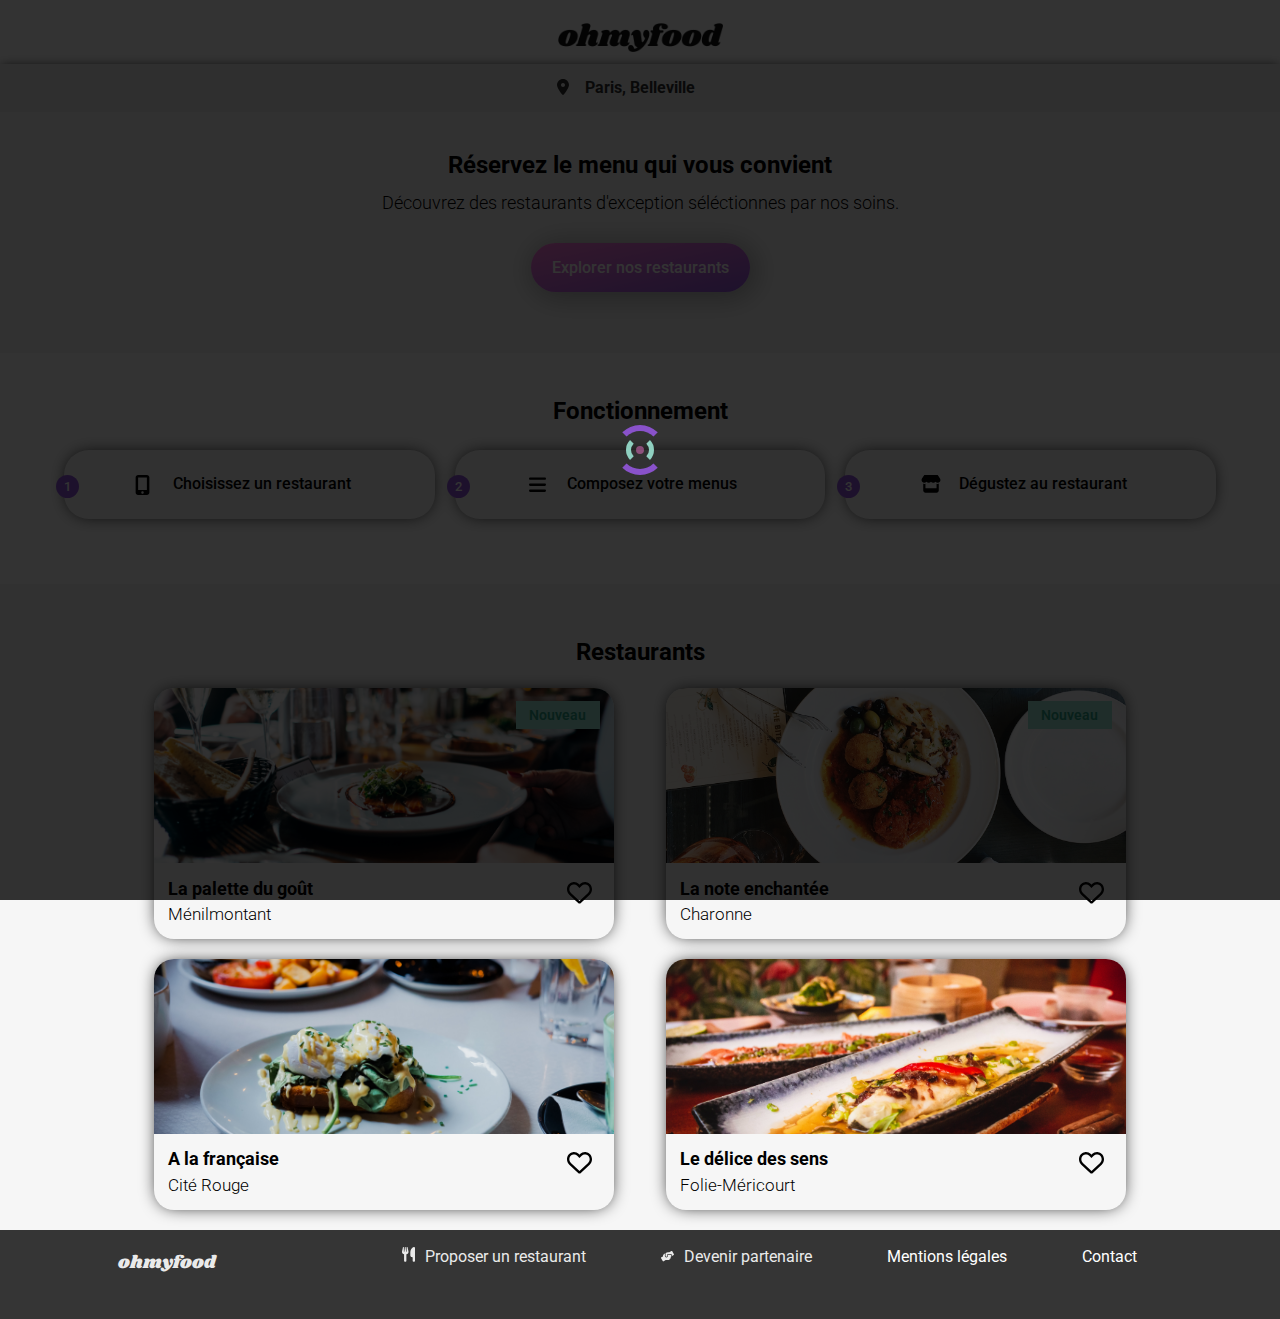
<file: index.html>
<!DOCTYPE html>
<html lang="fr">
    <head>
        <meta charset="UTF-8" />
        <meta http-equiv="X-UA-Compatible" content="IE=edge" />
        <meta name="viewport" content="width=device-width, initial-scale=1.0" />
        <!-- CSS -->
        <link rel="stylesheet" href="scss/normalize.css" />
        <link rel="stylesheet" href="scss/style.css" />
        <!-- Font awesome -->
        <link
            rel="stylesheet"
            href="https://cdnjs.cloudflare.com/ajax/libs/font-awesome/6.1.2/css/all.min.css"
            integrity="sha512-1sCRPdkRXhBV2PBLUdRb4tMg1w2YPf37qatUFeS7zlBy7jJI8Lf4VHwWfZZfpXtYSLy85pkm9GaYVYMfw5BC1A=="
            crossorigin="anonymous"
            referrerpolicy="no-referrer"
        />
        <title>ohmyfood</title>
    </head>
    <body>
        <!-- Spin Loader -->
        <div class="loader">
            <div class="loader__spinner"></div>
        </div>
        <!-- Header -->
        <header class="header">
            <!-- Logo Img -->
            <img
                class="header__logo"
                src="images/logo/ohmyfood.png"
                alt="logo"
            />
        </header>
        <!-- Section Location & Title -->
        <section class="container">
            <!-- Location -->
            <div class="location">
                <p class="location__text">
                    <!-- SVG Location Icon -->
                    <svg
                        class="location__icon icon"
                        xmlns="http://www.w3.org/2000/svg"
                        viewBox="0 0 384 512"
                    >
                        <!--! Font Awesome Pro 6.1.2 by @fontawesome - https://fontawesome.com License - https://fontawesome.com/license (Commercial License) Copyright 2022 Fonticons, Inc. -->
                        <path
                            d="M168.3 499.2C116.1 435 0 279.4 0 192C0 85.96 85.96 0 192 0C298 0 384 85.96 384 192C384 279.4 267 435 215.7 499.2C203.4 514.5 180.6 514.5 168.3 499.2H168.3zM192 256C227.3 256 256 227.3 256 192C256 156.7 227.3 128 192 128C156.7 128 128 156.7 128 192C128 227.3 156.7 256 192 256z"
                        />
                    </svg>
                    <!-- Txt Location -->
                    Paris, Belleville
                </p>
            </div>
            <!-- Title -->
            <div class="title">
                <h1 class="title__h1">Réservez le menu qui vous convient</h1>
                <p class="title__text">
                    Découvrez des restaurants d'exception séléctionnes par nos
                    soins.
                </p>
                <!-- Title Btn -->
                <div class="title__btn">
                    <a href="#" class="title__btn__a"
                        >Explorer nos restaurants</a
                    >
                </div>
            </div>
        </section>
        <!-- Section Tutorial -->
        <section class="container container-functioning">
            <!-- Tutorial Title-->
            <div class="h2-tutorial">
                <h2>Fonctionnement</h2>
            </div>
            <!-- Tutorial Btn -->
            <div class="tutorial-container">
                <!-- Tutorial Btn 1 -->
                <div class="tutorial">
                    <a href="#" class="tutorial-btn">
                        <!-- Tutorial Number 1 -->
                        <span class="tutorial-btn__number">1</span
                        ><span class="tutorial-btn__txt">
                            <!-- SVG Tutorial Icon 1 -->
                            <svg
                                class="tutorial-btn__icon icon-phone"
                                xmlns="http://www.w3.org/2000/svg"
                                viewBox="0 0 384 512"
                            >
                                <path
                                    d="M304 0h-224c-35.35 0-64 28.65-64 64v384c0 35.35 28.65 64 64 64h224c35.35 0 64-28.65 64-64V64C368 28.65 339.3 0 304 0zM192 480c-17.75 0-32-14.25-32-32s14.25-32 32-32s32 14.25 32 32S209.8 480 192 480zM304 64v320h-224V64H304z"
                                />
                            </svg>
                            <!-- SVG Tutorial Icon 1 Hover-->
                            <svg
                                class="tutorial-btn__icon tutorial-btn__icon--hover icon-phone"
                                xmlns="http://www.w3.org/2000/svg"
                                viewBox="0 0 384 512"
                            >
                                <path
                                    d="M304 0h-224c-35.35 0-64 28.65-64 64v384c0 35.35 28.65 64 64 64h224c35.35 0 64-28.65 64-64V64C368 28.65 339.3 0 304 0zM192 480c-17.75 0-32-14.25-32-32s14.25-32 32-32s32 14.25 32 32S209.8 480 192 480zM304 64v320h-224V64H304z"
                                />
                            </svg>
                            <!-- Txt Tutorial Btn 1 -->
                            Choisissez un restaurant
                        </span>
                    </a>
                </div>
                <!-- Tutorial Btn 2 -->
                <div class="tutorial">
                    <a href="#" class="tutorial-btn">
                        <!-- Tutorial Number 2 -->
                        <span class="tutorial-btn__number">2</span>
                        <span class="tutorial-btn__txt">
                            <!-- SVG Tutorial Icon 2 -->
                            <svg
                                class="tutorial-btn__icon icon icon-menu"
                                xmlns="http://www.w3.org/2000/svg"
                                viewBox="0 0 448 512"
                            >
                                <path
                                    d="M0 96C0 78.33 14.33 64 32 64H416C433.7 64 448 78.33 448 96C448 113.7 433.7 128 416 128H32C14.33 128 0 113.7 0 96zM0 256C0 238.3 14.33 224 32 224H416C433.7 224 448 238.3 448 256C448 273.7 433.7 288 416 288H32C14.33 288 0 273.7 0 256zM416 448H32C14.33 448 0 433.7 0 416C0 398.3 14.33 384 32 384H416C433.7 384 448 398.3 448 416C448 433.7 433.7 448 416 448z"
                                />
                            </svg>
                            <!-- SVG Tutorial Icon 2 Hover -->
                            <svg
                                class="tutorial-btn__icon tutorial-btn__icon--hover icon icon-menu"
                                xmlns="http://www.w3.org/2000/svg"
                                viewBox="0 0 448 512"
                            >
                                <path
                                    d="M0 96C0 78.33 14.33 64 32 64H416C433.7 64 448 78.33 448 96C448 113.7 433.7 128 416 128H32C14.33 128 0 113.7 0 96zM0 256C0 238.3 14.33 224 32 224H416C433.7 224 448 238.3 448 256C448 273.7 433.7 288 416 288H32C14.33 288 0 273.7 0 256zM416 448H32C14.33 448 0 433.7 0 416C0 398.3 14.33 384 32 384H416C433.7 384 448 398.3 448 416C448 433.7 433.7 448 416 448z"
                                />
                            </svg>
                            <!-- Txt Tutorial Btn 2 -->
                            Composez votre menus
                        </span>
                    </a>
                </div>
                <!-- Tutorial Btn 3 -->
                <div class="tutorial">
                    <a href="#" class="tutorial-btn">
                        <!-- Tutorial Number 3 -->
                        <span class="tutorial-btn__number">3</span>
                        <span class="tutorial-btn__txt">
                            <!-- SVG Tutorial Icon 3 -->
                            <svg
                                class="tutorial-btn__icon icon icon-market"
                                xmlns="http://www.w3.org/2000/svg"
                                viewBox="0 0 576 512"
                            >
                                <path
                                    d="M495.5 223.2C491.6 223.7 487.6 224 483.4 224C457.4 224 434.2 212.6 418.3 195C402.4 212.6 379.2 224 353.1 224C327 224 303.8 212.6 287.9 195C272 212.6 248.9 224 222.7 224C196.7 224 173.5 212.6 157.6 195C141.7 212.6 118.5 224 92.36 224C88.3 224 84.21 223.7 80.24 223.2C24.92 215.8-1.255 150.6 28.33 103.8L85.66 13.13C90.76 4.979 99.87 0 109.6 0H466.4C476.1 0 485.2 4.978 490.3 13.13L547.6 103.8C577.3 150.7 551 215.8 495.5 223.2H495.5zM499.7 254.9C503.1 254.4 508 253.6 512 252.6V448C512 483.3 483.3 512 448 512H128C92.66 512 64 483.3 64 448V252.6C67.87 253.6 71.86 254.4 75.97 254.9L76.09 254.9C81.35 255.6 86.83 256 92.36 256C104.8 256 116.8 254.1 128 250.6V384H448V250.7C459.2 254.1 471.1 256 483.4 256C489 256 494.4 255.6 499.7 254.9L499.7 254.9z"
                                />
                            </svg>
                            <!-- SVG Tutorial Icon 3 Hover -->
                            <svg
                                class="tutorial-btn__icon tutorial-btn__icon--hover icon icon-market"
                                xmlns="http://www.w3.org/2000/svg"
                                viewBox="0 0 576 512"
                            >
                                <path
                                    d="M495.5 223.2C491.6 223.7 487.6 224 483.4 224C457.4 224 434.2 212.6 418.3 195C402.4 212.6 379.2 224 353.1 224C327 224 303.8 212.6 287.9 195C272 212.6 248.9 224 222.7 224C196.7 224 173.5 212.6 157.6 195C141.7 212.6 118.5 224 92.36 224C88.3 224 84.21 223.7 80.24 223.2C24.92 215.8-1.255 150.6 28.33 103.8L85.66 13.13C90.76 4.979 99.87 0 109.6 0H466.4C476.1 0 485.2 4.978 490.3 13.13L547.6 103.8C577.3 150.7 551 215.8 495.5 223.2H495.5zM499.7 254.9C503.1 254.4 508 253.6 512 252.6V448C512 483.3 483.3 512 448 512H128C92.66 512 64 483.3 64 448V252.6C67.87 253.6 71.86 254.4 75.97 254.9L76.09 254.9C81.35 255.6 86.83 256 92.36 256C104.8 256 116.8 254.1 128 250.6V384H448V250.7C459.2 254.1 471.1 256 483.4 256C489 256 494.4 255.6 499.7 254.9L499.7 254.9z"
                                />
                            </svg>
                            <!-- Txt Tutorial Btn 3 -->
                            Dégustez au restaurant
                        </span>
                    </a>
                </div>
            </div>
        </section>
        <!-- Section Card -->
        <section class="container container-restaurants">
            <!-- Card Title -->
            <div>
                <h2 class="h2-restaurants">Restaurants</h2>
            </div>
            <!-- Card Container -->
            <div class="container-card">
                <!-- Card 1 -->
                <div class="card">
                    <a href="./menu-la-palette-du-gout.html">
                        <!-- Card Img 1 -->
                        <img
                            class="card__img"
                            src="images/restaurants/jay-wennington-N_Y88TWmGwA-unsplash.jpg"
                            alt="La palette du goût"
                        />
                        <!-- Card New 1 -->
                        <div class="card__new">
                            <p>Nouveau</p>
                        </div>
                        <!-- Card Body 1 -->
                        <div class="card__body">
                            <div class="card__body__text">
                                <h3>La palette du goût</h3>
                                <p>Ménilmontant</p>
                            </div>
                            <!-- Card Heart 1 -->
                            <div class="menu-heart card__body__heart">
                                <!-- SVG Card 1/2 -->
                                <svg
                                    class="heart"
                                    xmlns="http://www.w3.org/2000/svg"
                                    viewBox="0 0 512 512"
                                >
                                    <path
                                        d="M244 84L255.1 96L267.1 84.02C300.6 51.37 347 36.51 392.6 44.1C461.5 55.58 512 115.2 512 185.1V190.9C512 232.4 494.8 272.1 464.4 300.4L283.7 469.1C276.2 476.1 266.3 480 256 480C245.7 480 235.8 476.1 228.3 469.1L47.59 300.4C17.23 272.1 0 232.4 0 190.9V185.1C0 115.2 50.52 55.58 119.4 44.1C164.1 36.51 211.4 51.37 244 84C243.1 84 244 84.01 244 84L244 84zM255.1 163.9L210.1 117.1C188.4 96.28 157.6 86.4 127.3 91.44C81.55 99.07 48 138.7 48 185.1V190.9C48 219.1 59.71 246.1 80.34 265.3L256 429.3L431.7 265.3C452.3 246.1 464 219.1 464 190.9V185.1C464 138.7 430.4 99.07 384.7 91.44C354.4 86.4 323.6 96.28 301.9 117.1L255.1 163.9z"
                                    />
                                </svg>
                                <!-- SVG Card 2/2 -->
                                <svg
                                    class="heart--anim"
                                    xmlns="http://www.w3.org/2000/svg"
                                    viewBox="0 0 512 512"
                                >
                                    <g>
                                        <path
                                            d="M0 190.9V185.1C0 115.2 50.52 55.58 119.4 44.1C164.1 36.51 211.4 51.37 244 84.02L256 96L267.1 84.02C300.6 51.37 347 36.51 392.6 44.1C461.5 55.58 512 115.2 512 185.1V190.9C512 232.4 494.8 272.1 464.4 300.4L283.7 469.1C276.2 476.1 266.3 480 256 480C245.7 480 235.8 476.1 228.3 469.1L47.59 300.4C17.23 272.1 .0003 232.4 .0003 190.9L0 190.9z"
                                        />
                                        <!-- SVG Gradient -->
                                        <defs>
                                            <linearGradient
                                                id="grad"
                                                x1="0%"
                                                y1="100%"
                                                x2="0%"
                                                y2="0%"
                                            >
                                                <stop
                                                    offset="0%"
                                                    style="
                                                        stop-color: #ff79da;
                                                        stop-opacity: 1;
                                                    "
                                                />
                                                <stop
                                                    offset="100%"
                                                    style="
                                                        stop-color: #9356dc;
                                                        stop-opacity: 1;
                                                    "
                                                />
                                            </linearGradient>
                                        </defs>
                                    </g>
                                </svg>
                            </div>
                        </div>
                    </a>
                </div>
                <!-- Card 2 -->
                <div class="card">
                    <a href="./menu-la-note-enchantée.html">
                        <!-- Card Img 2 -->
                        <img
                            class="card__img"
                            src="images/restaurants/stil-u2Lp8tXIcjw-unsplash-Copie.jpg"
                            alt="La note enchantée"
                        />
                        <!-- Card New 2 -->
                        <div class="card__new">
                            <p>Nouveau</p>
                        </div>
                        <!-- Card Body 2 -->
                        <div class="card__body">
                            <div class="card__body__text">
                                <h3>La note enchantée</h3>
                                <p>Charonne</p>
                            </div>
                            <!-- Card Heart 2 -->
                            <div class="menu-heart card__body__heart">
                                <!-- SVG Card 1/2 -->
                                <svg
                                    class="heart"
                                    xmlns="http://www.w3.org/2000/svg"
                                    viewBox="0 0 512 512"
                                >
                                    <path
                                        d="M244 84L255.1 96L267.1 84.02C300.6 51.37 347 36.51 392.6 44.1C461.5 55.58 512 115.2 512 185.1V190.9C512 232.4 494.8 272.1 464.4 300.4L283.7 469.1C276.2 476.1 266.3 480 256 480C245.7 480 235.8 476.1 228.3 469.1L47.59 300.4C17.23 272.1 0 232.4 0 190.9V185.1C0 115.2 50.52 55.58 119.4 44.1C164.1 36.51 211.4 51.37 244 84C243.1 84 244 84.01 244 84L244 84zM255.1 163.9L210.1 117.1C188.4 96.28 157.6 86.4 127.3 91.44C81.55 99.07 48 138.7 48 185.1V190.9C48 219.1 59.71 246.1 80.34 265.3L256 429.3L431.7 265.3C452.3 246.1 464 219.1 464 190.9V185.1C464 138.7 430.4 99.07 384.7 91.44C354.4 86.4 323.6 96.28 301.9 117.1L255.1 163.9z"
                                    />
                                </svg>
                                <!-- SVG Card 2/2 -->
                                <svg
                                    class="heart--anim"
                                    xmlns="http://www.w3.org/2000/svg"
                                    viewBox="0 0 512 512"
                                >
                                    <g>
                                        <path
                                            d="M0 190.9V185.1C0 115.2 50.52 55.58 119.4 44.1C164.1 36.51 211.4 51.37 244 84.02L256 96L267.1 84.02C300.6 51.37 347 36.51 392.6 44.1C461.5 55.58 512 115.2 512 185.1V190.9C512 232.4 494.8 272.1 464.4 300.4L283.7 469.1C276.2 476.1 266.3 480 256 480C245.7 480 235.8 476.1 228.3 469.1L47.59 300.4C17.23 272.1 .0003 232.4 .0003 190.9L0 190.9z"
                                        />
                                    </g>
                                </svg>
                            </div>
                        </div>
                    </a>
                </div>
                <!-- Card 3 -->
                <div class="card">
                    <a href="./menu-a-la-francaise.html">
                        <!-- Card Img 3 -->
                        <img
                            class="card__img"
                            src="images/restaurants/toa-heftiba-DQKerTsQwi0-unsplash.jpg"
                            alt="A la française"
                        />
                        <!-- Card Body 3 -->
                        <div class="card__body">
                            <div class="card__body__text">
                                <h3>A la française</h3>
                                <p>Cité Rouge</p>
                            </div>
                            <!-- Card Heart 3 -->
                            <div class="menu-heart card__body__heart">
                                <!-- SVG Card 1/2 -->
                                <svg
                                    class="heart"
                                    xmlns="http://www.w3.org/2000/svg"
                                    viewBox="0 0 512 512"
                                >
                                    <path
                                        d="M244 84L255.1 96L267.1 84.02C300.6 51.37 347 36.51 392.6 44.1C461.5 55.58 512 115.2 512 185.1V190.9C512 232.4 494.8 272.1 464.4 300.4L283.7 469.1C276.2 476.1 266.3 480 256 480C245.7 480 235.8 476.1 228.3 469.1L47.59 300.4C17.23 272.1 0 232.4 0 190.9V185.1C0 115.2 50.52 55.58 119.4 44.1C164.1 36.51 211.4 51.37 244 84C243.1 84 244 84.01 244 84L244 84zM255.1 163.9L210.1 117.1C188.4 96.28 157.6 86.4 127.3 91.44C81.55 99.07 48 138.7 48 185.1V190.9C48 219.1 59.71 246.1 80.34 265.3L256 429.3L431.7 265.3C452.3 246.1 464 219.1 464 190.9V185.1C464 138.7 430.4 99.07 384.7 91.44C354.4 86.4 323.6 96.28 301.9 117.1L255.1 163.9z"
                                    />
                                </svg>
                                <!-- SVG Card 2/2 -->
                                <svg
                                    class="heart--anim"
                                    xmlns="http://www.w3.org/2000/svg"
                                    viewBox="0 0 512 512"
                                >
                                    <g>
                                        <path
                                            d="M0 190.9V185.1C0 115.2 50.52 55.58 119.4 44.1C164.1 36.51 211.4 51.37 244 84.02L256 96L267.1 84.02C300.6 51.37 347 36.51 392.6 44.1C461.5 55.58 512 115.2 512 185.1V190.9C512 232.4 494.8 272.1 464.4 300.4L283.7 469.1C276.2 476.1 266.3 480 256 480C245.7 480 235.8 476.1 228.3 469.1L47.59 300.4C17.23 272.1 .0003 232.4 .0003 190.9L0 190.9z"
                                        />
                                    </g>
                                </svg>
                            </div>
                        </div>
                    </a>
                </div>
                <!-- Card 4 -->
                <div class="card">
                    <a href="./menu-le-delice-des-sens.html">
                        <!-- Card Img 4 -->
                        <img
                            class="card__img"
                            src="images/restaurants/louis-hansel-shotsoflouis-qNBGVyOCY8Q-unsplash.jpg"
                            alt="Le délice des sens"
                        />
                        <!-- Card Body 4 -->
                        <div class="card__body">
                            <div class="card__body__text">
                                <h3>Le délice des sens</h3>
                                <p>Folie-Méricourt</p>
                            </div>
                            <!-- Card Heart 4 -->
                            <div class="menu-heart card__body__heart">
                                <!-- SVG Card 1/2 -->
                                <svg
                                    class="heart"
                                    xmlns="http://www.w3.org/2000/svg"
                                    viewBox="0 0 512 512"
                                >
                                    <path
                                        d="M244 84L255.1 96L267.1 84.02C300.6 51.37 347 36.51 392.6 44.1C461.5 55.58 512 115.2 512 185.1V190.9C512 232.4 494.8 272.1 464.4 300.4L283.7 469.1C276.2 476.1 266.3 480 256 480C245.7 480 235.8 476.1 228.3 469.1L47.59 300.4C17.23 272.1 0 232.4 0 190.9V185.1C0 115.2 50.52 55.58 119.4 44.1C164.1 36.51 211.4 51.37 244 84C243.1 84 244 84.01 244 84L244 84zM255.1 163.9L210.1 117.1C188.4 96.28 157.6 86.4 127.3 91.44C81.55 99.07 48 138.7 48 185.1V190.9C48 219.1 59.71 246.1 80.34 265.3L256 429.3L431.7 265.3C452.3 246.1 464 219.1 464 190.9V185.1C464 138.7 430.4 99.07 384.7 91.44C354.4 86.4 323.6 96.28 301.9 117.1L255.1 163.9z"
                                    />
                                </svg>
                                <!-- SVG Card 2/2 -->
                                <svg
                                    class="heart--anim"
                                    xmlns="http://www.w3.org/2000/svg"
                                    viewBox="0 0 512 512"
                                >
                                    <g>
                                        <path
                                            d="M0 190.9V185.1C0 115.2 50.52 55.58 119.4 44.1C164.1 36.51 211.4 51.37 244 84.02L256 96L267.1 84.02C300.6 51.37 347 36.51 392.6 44.1C461.5 55.58 512 115.2 512 185.1V190.9C512 232.4 494.8 272.1 464.4 300.4L283.7 469.1C276.2 476.1 266.3 480 256 480C245.7 480 235.8 476.1 228.3 469.1L47.59 300.4C17.23 272.1 .0003 232.4 .0003 190.9L0 190.9z"
                                        />
                                    </g>
                                </svg>
                            </div>
                        </div>
                    </a>
                </div>
            </div>
        </section>
        <!-- Footer -->
        <footer class="container-footer footer">
            <!-- Footer Logo -->
            <a href="#"><h4 class="footer__logo">ohmyfood</h4></a>
            <!-- Footer UL -->
            <ul class="footer__list">
                <li>
                    <!-- Footer Li 1 -->
                    <a href="#">
                        <!-- SVG Footer Icon 1 -->
                        <svg
                            class="footer__list__icon icon"
                            xmlns="http://www.w3.org/2000/svg"
                            viewBox="0 0 448 512"
                        >
                            <!--! Font Awesome Pro 6.1.2 by @fontawesome - https://fontawesome.com License - https://fontawesome.com/license (Commercial License) Copyright 2022 Fonticons, Inc. -->
                            <path
                                d="M221.6 148.7C224.7 161.3 224.8 174.5 222.1 187.2C219.3 199.1 213.6 211.9 205.6 222.1C191.1 238.6 173 249.1 151.1 254.1V472C151.1 482.6 147.8 492.8 140.3 500.3C132.8 507.8 122.6 512 111.1 512C101.4 512 91.22 507.8 83.71 500.3C76.21 492.8 71.1 482.6 71.1 472V254.1C50.96 250.1 31.96 238.9 18.3 222.4C10.19 212.2 4.529 200.3 1.755 187.5C-1.019 174.7-.8315 161.5 2.303 148.8L32.51 12.45C33.36 8.598 35.61 5.197 38.82 2.9C42.02 .602 45.97-.4297 49.89 .0026C53.82 .4302 57.46 2.303 60.1 5.259C62.74 8.214 64.18 12.04 64.16 16V160H81.53L98.62 11.91C99.02 8.635 100.6 5.621 103.1 3.434C105.5 1.248 108.7 .0401 111.1 .0401C115.3 .0401 118.5 1.248 120.9 3.434C123.4 5.621 124.1 8.635 125.4 11.91L142.5 160H159.1V16C159.1 12.07 161.4 8.268 163.1 5.317C166.6 2.366 170.2 .474 174.1 .0026C178-.4262 181.1 .619 185.2 2.936C188.4 5.253 190.6 8.677 191.5 12.55L221.6 148.7zM448 472C448 482.6 443.8 492.8 436.3 500.3C428.8 507.8 418.6 512 408 512C397.4 512 387.2 507.8 379.7 500.3C372.2 492.8 368 482.6 368 472V352H351.2C342.8 352 334.4 350.3 326.6 347.1C318.9 343.8 311.8 339.1 305.8 333.1C299.9 327.1 295.2 320 291.1 312.2C288.8 304.4 287.2 296 287.2 287.6L287.1 173.8C288 136.9 299.1 100.8 319.8 70.28C340.5 39.71 369.8 16.05 404.1 2.339C408.1 .401 414.2-.3202 419.4 .2391C424.6 .7982 429.6 2.62 433.9 5.546C438.2 8.472 441.8 12.41 444.2 17.03C446.7 21.64 447.1 26.78 448 32V472z"
                            /></svg
                        ><span class="footer__list__text"
                            >Proposer un restaurant</span
                        >
                    </a>
                </li>
                <!-- Footer Li 2 -->
                <li>
                    <a href="#">
                        <!-- SVG Footer Icon 2 -->
                        <svg
                            class="footer__list__icon icon"
                            xmlns="http://www.w3.org/2000/svg"
                            viewBox="0 0 640 512"
                        >
                            <!--! Font Awesome Pro 6.1.2 by @fontawesome - https://fontawesome.com License - https://fontawesome.com/license (Commercial License) Copyright 2022 Fonticons, Inc. -->
                            <path
                                d="M488 191.1h-152l.0001 51.86c.0001 37.66-27.08 72-64.55 75.77c-43.09 4.333-79.45-29.42-79.45-71.63V126.4l-24.51 14.73C123.2 167.8 96.04 215.7 96.04 267.5L16.04 313.8c-15.25 8.751-20.63 28.38-11.75 43.63l80 138.6c8.875 15.25 28.5 20.5 43.75 11.75l103.4-59.75h136.6c35.25 0 64-28.75 64-64c26.51 0 48-21.49 48-48V288h8c13.25 0 24-10.75 24-24l.0001-48C512 202.7 501.3 191.1 488 191.1zM635.7 154.5l-79.95-138.6c-8.875-15.25-28.5-20.5-43.75-11.75l-103.4 59.75h-62.57c-37.85 0-74.93 10.61-107.1 30.63C229.7 100.4 224 110.6 224 121.6l-.0004 126.4c0 22.13 17.88 40 40 40c22.13 0 40-17.88 40-40V159.1h184c30.93 0 56 25.07 56 56v28.5l80-46.25C639.3 189.4 644.5 169.8 635.7 154.5z"
                            /></svg
                        ><span class="footer__list__text"
                            >Devenir partenaire</span
                        >
                    </a>
                </li>
                <!-- Footer Li 3 -->
                <li class="footer__list__text">
                    <a href="#">Mentions légales</a>
                </li>
                <!-- Footer Li 4 -->
                <li class="footer__list__text">
                    <a href="mailto:adresse.mail@gmail.com">Contact</a>
                </li>
            </ul>
        </footer>
    </body>
</html>
</file>
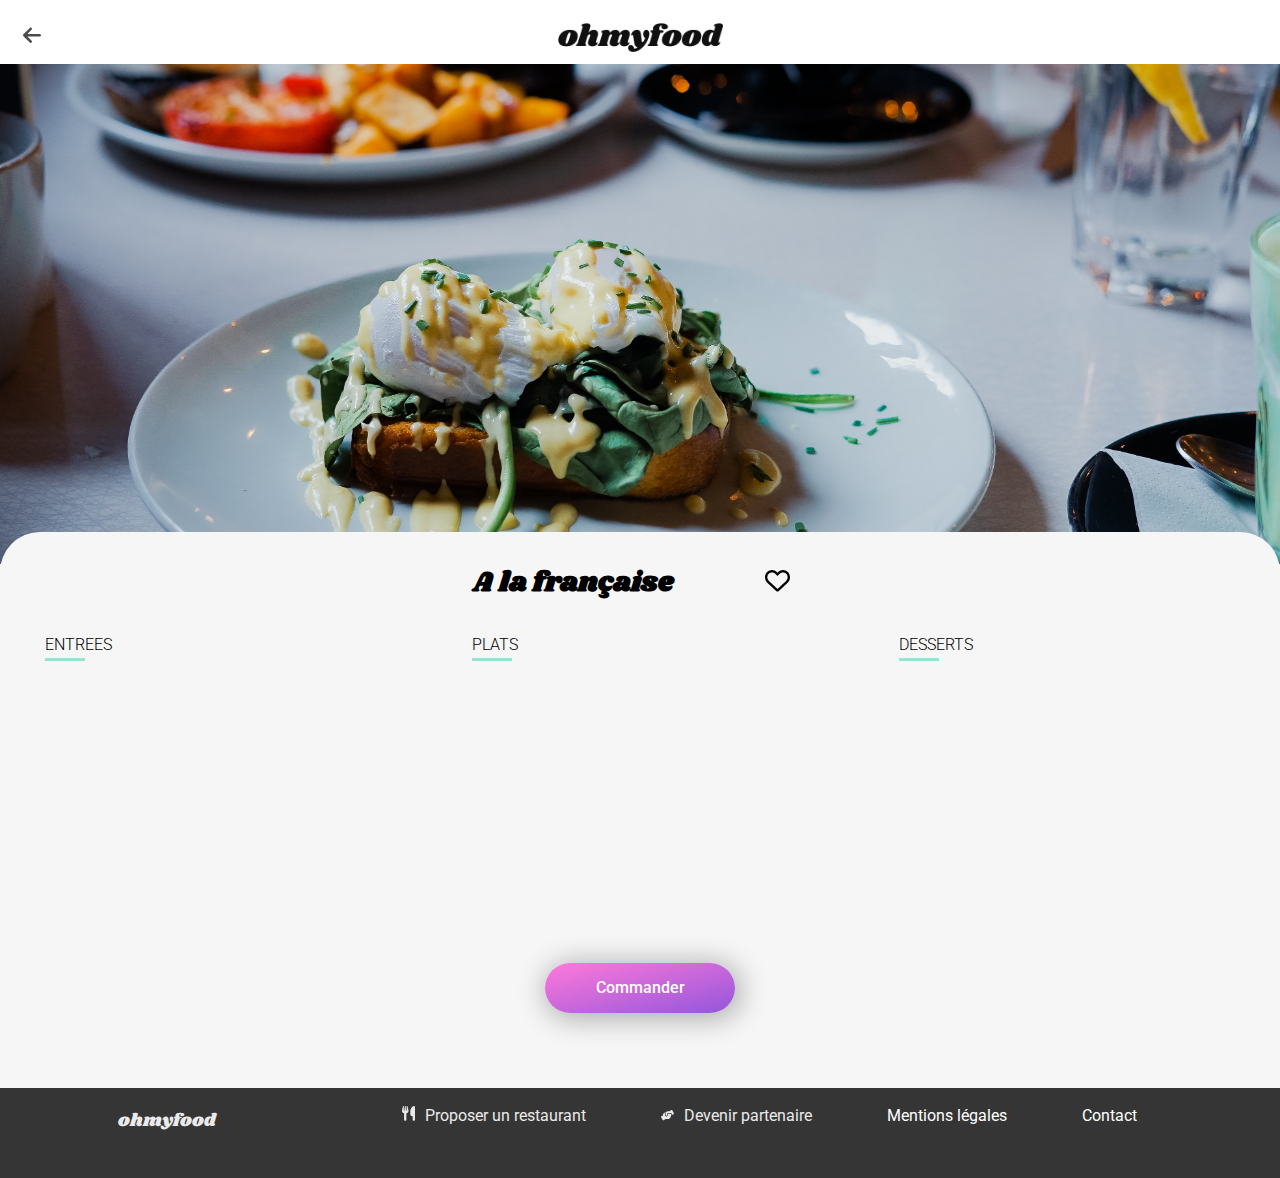
<file: menu-a-la-francaise.html>
<!DOCTYPE html>
<html lang="fr">
    <head>
        <meta charset="UTF-8" />
        <meta http-equiv="X-UA-Compatible" content="IE=edge" />
        <meta name="viewport" content="width=device-width, initial-scale=1.0" />
        <!-- CSS -->
        <link rel="stylesheet" href="scss/normalize.css" />
        <link rel="stylesheet" href="scss/style.css" />
        <!-- Font awesome -->
        <link
            rel="stylesheet"
            href="https://cdnjs.cloudflare.com/ajax/libs/font-awesome/6.1.2/css/all.min.css"
            integrity="sha512-1sCRPdkRXhBV2PBLUdRb4tMg1w2YPf37qatUFeS7zlBy7jJI8Lf4VHwWfZZfpXtYSLy85pkm9GaYVYMfw5BC1A=="
            crossorigin="anonymous"
            referrerpolicy="no-referrer"
        />

        <title>Menu - A la française</title>
    </head>
    <body>
        <!-- Header -->
        <header class="header">
            <!-- Header Arrow -->
            <a href="./index.html"
                ><svg
                    class="arrow"
                    xmlns="http://www.w3.org/2000/svg"
                    viewBox="0 0 448 512"
                >
                    <!--! Font Awesome Pro 6.1.2 by @fontawesome - https://fontawesome.com License - https://fontawesome.com/license (Commercial License) Copyright 2022 Fonticons, Inc. -->
                    <path
                        d="M447.1 256C447.1 273.7 433.7 288 416 288H109.3l105.4 105.4c12.5 12.5 12.5 32.75 0 45.25C208.4 444.9 200.2 448 192 448s-16.38-3.125-22.62-9.375l-160-160c-12.5-12.5-12.5-32.75 0-45.25l160-160c12.5-12.5 32.75-12.5 45.25 0s12.5 32.75 0 45.25L109.3 224H416C433.7 224 447.1 238.3 447.1 256z"
                    /></svg
            ></a>
            <!-- Header Logo Img -->
            <img
                class="header__logo"
                src="images/logo/ohmyfood.png"
                alt="logo"
            />
        </header>
        <!-- Section Restaurant Img -->
        <div>
            <div class="restaurant-image">
                <!-- Img -->
                <img
                    src="images/restaurants/toa-heftiba-DQKerTsQwi0-unsplash.jpg"
                    alt="restaurant image"
                />
            </div>
        </div>
        <!-- Section Menu -->
        <section class="container-menu">
            <!-- Menu Title -->
            <div class="menu-title">
                <!-- Title -->
                <h1>A la française</h1>
                <!-- Heart -->
                <div class="menu-heart">
                    <!-- SVG Heart Icon 1/2 -->
                    <svg
                        class="heart"
                        xmlns="http://www.w3.org/2000/svg"
                        viewBox="0 0 512 512"
                    >
                        <path
                            d="M244 84L255.1 96L267.1 84.02C300.6 51.37 347 36.51 392.6 44.1C461.5 55.58 512 115.2 512 185.1V190.9C512 232.4 494.8 272.1 464.4 300.4L283.7 469.1C276.2 476.1 266.3 480 256 480C245.7 480 235.8 476.1 228.3 469.1L47.59 300.4C17.23 272.1 0 232.4 0 190.9V185.1C0 115.2 50.52 55.58 119.4 44.1C164.1 36.51 211.4 51.37 244 84C243.1 84 244 84.01 244 84L244 84zM255.1 163.9L210.1 117.1C188.4 96.28 157.6 86.4 127.3 91.44C81.55 99.07 48 138.7 48 185.1V190.9C48 219.1 59.71 246.1 80.34 265.3L256 429.3L431.7 265.3C452.3 246.1 464 219.1 464 190.9V185.1C464 138.7 430.4 99.07 384.7 91.44C354.4 86.4 323.6 96.28 301.9 117.1L255.1 163.9z"
                        />
                    </svg>
                    <!-- SVG Heart Icon 2/2 -->
                    <svg
                        class="heart--anim"
                        xmlns="http://www.w3.org/2000/svg"
                        viewBox="0 0 512 512"
                    >
                        <!--! Font Awesome Pro 6.1.2 by @fontawesome - https://fontawesome.com License - https://fontawesome.com/license (Commercial License) Copyright 2022 Fonticons, Inc. -->
                        <g>
                            <path
                                d="M0 190.9V185.1C0 115.2 50.52 55.58 119.4 44.1C164.1 36.51 211.4 51.37 244 84.02L256 96L267.1 84.02C300.6 51.37 347 36.51 392.6 44.1C461.5 55.58 512 115.2 512 185.1V190.9C512 232.4 494.8 272.1 464.4 300.4L283.7 469.1C276.2 476.1 266.3 480 256 480C245.7 480 235.8 476.1 228.3 469.1L47.59 300.4C17.23 272.1 .0003 232.4 .0003 190.9L0 190.9z"
                            />
                            <!-- SVG Gradient -->
                            <defs>
                                <linearGradient
                                    id="grad"
                                    x1="0%"
                                    y1="100%"
                                    x2="0%"
                                    y2="0%"
                                >
                                    <stop
                                        offset="0%"
                                        style="
                                            stop-color: #ff79da;
                                            stop-opacity: 1;
                                        "
                                    />
                                    <stop
                                        offset="100%"
                                        style="
                                            stop-color: #9356dc;
                                            stop-opacity: 1;
                                        "
                                    />
                                </linearGradient>
                            </defs>
                        </g>
                    </svg>
                </div>
            </div>
            <!-- Container Menu -->
            <div class="container-menu__bis">
                <!-- Menu ENTREES -->
                <div class="menu">
                    <!-- Menu ENTREES Title -->
                    <div class="menu__title">
                        <h2>ENTREES</h2>
                    </div>
                    <!-- Menu Choice -->
                    <div class="menu__choice">
                        <!-- Choice 1/3 -->
                        <div class="choice choice-1">
                            <div>
                                <!-- Choice Title -->
                                <h3 class="choice__title">
                                    Tartare de poulpe acidulé
                                </h3>
                                <!-- Choice Txt-Price -->
                                <div class="choice__container-text-price">
                                    <p class="choice__text">
                                        Aux zests d'orange
                                    </p>
                                    <p class="choice__price choice__move">
                                        25€
                                    </p>
                                </div>
                            </div>
                            <!-- Choice Valid -->
                            <div>
                                <span class="choice__valid choice__move">
                                    <!-- SVG Valid Icon -->
                                    <svg
                                        class="card-icon"
                                        xmlns="http://www.w3.org/2000/svg"
                                        viewBox="0 0 512 512"
                                    >
                                        <!--! Font Awesome Pro 6.1.2 by @fontawesome - https://fontawesome.com License - https://fontawesome.com/license (Commercial License) Copyright 2022 Fonticons, Inc. -->
                                        <path
                                            d="M0 256C0 114.6 114.6 0 256 0C397.4 0 512 114.6 512 256C512 397.4 397.4 512 256 512C114.6 512 0 397.4 0 256zM371.8 211.8C382.7 200.9 382.7 183.1 371.8 172.2C360.9 161.3 343.1 161.3 332.2 172.2L224 280.4L179.8 236.2C168.9 225.3 151.1 225.3 140.2 236.2C129.3 247.1 129.3 264.9 140.2 275.8L204.2 339.8C215.1 350.7 232.9 350.7 243.8 339.8L371.8 211.8z"
                                        />
                                    </svg>
                                </span>
                            </div>
                        </div>
                        <!-- Choice 2/3 -->
                        <div class="choice choice-2">
                            <div>
                                <!-- Choice Title -->
                                <h3 class="choice__title">
                                    Velouté de légumes d'antan
                                </h3>
                                <!-- Choice Txt-Price -->
                                <div class="choice__container-text-price">
                                    <p class="choice__text">
                                        Carotte, panais, topinambour
                                    </p>
                                    <p class="choice__price choice__move">
                                        35€
                                    </p>
                                </div>
                            </div>
                            <!-- Choice Valid -->
                            <div>
                                <span class="choice__valid choice__move">
                                    <!-- SVG Valid Icon -->
                                    <svg
                                        class="card-icon"
                                        xmlns="http://www.w3.org/2000/svg"
                                        viewBox="0 0 512 512"
                                    >
                                        <!--! Font Awesome Pro 6.1.2 by @fontawesome - https://fontawesome.com License - https://fontawesome.com/license (Commercial License) Copyright 2022 Fonticons, Inc. -->
                                        <path
                                            d="M0 256C0 114.6 114.6 0 256 0C397.4 0 512 114.6 512 256C512 397.4 397.4 512 256 512C114.6 512 0 397.4 0 256zM371.8 211.8C382.7 200.9 382.7 183.1 371.8 172.2C360.9 161.3 343.1 161.3 332.2 172.2L224 280.4L179.8 236.2C168.9 225.3 151.1 225.3 140.2 236.2C129.3 247.1 129.3 264.9 140.2 275.8L204.2 339.8C215.1 350.7 232.9 350.7 243.8 339.8L371.8 211.8z"
                                        />
                                    </svg>
                                </span>
                            </div>
                        </div>
                        <!-- Choice 3/3 -->
                        <div class="choice choice-3">
                            <div>
                                <!-- Choice Title -->
                                <h3 class="choice__title">Soupe à l'oignon</h3>
                                <!-- Choice Txt-Price -->
                                <div class="choice__container-text-price">
                                    <p class="choice__text">Revisitée</p>
                                    <p class="choice__price choice__move">
                                        20€
                                    </p>
                                </div>
                            </div>
                            <!-- Choice Valid -->
                            <div>
                                <span class="choice__valid choice__move">
                                    <!-- SVG Valid Icon -->
                                    <svg
                                        class="card-icon"
                                        xmlns="http://www.w3.org/2000/svg"
                                        viewBox="0 0 512 512"
                                    >
                                        <!--! Font Awesome Pro 6.1.2 by @fontawesome - https://fontawesome.com License - https://fontawesome.com/license (Commercial License) Copyright 2022 Fonticons, Inc. -->
                                        <path
                                            d="M0 256C0 114.6 114.6 0 256 0C397.4 0 512 114.6 512 256C512 397.4 397.4 512 256 512C114.6 512 0 397.4 0 256zM371.8 211.8C382.7 200.9 382.7 183.1 371.8 172.2C360.9 161.3 343.1 161.3 332.2 172.2L224 280.4L179.8 236.2C168.9 225.3 151.1 225.3 140.2 236.2C129.3 247.1 129.3 264.9 140.2 275.8L204.2 339.8C215.1 350.7 232.9 350.7 243.8 339.8L371.8 211.8z"
                                        />
                                    </svg>
                                </span>
                            </div>
                        </div>
                    </div>
                </div>
                <!-- Menu PLATS -->
                <div class="menu">
                    <!-- Menu PLATS Title -->
                    <div class="menu__title">
                        <h2>PLATS</h2>
                    </div>
                    <!-- Menu Choice -->
                    <div class="menu__choice">
                        <!-- Choice 1/3 -->
                        <div class="choice choice-1">
                            <div>
                                <!-- Choice Title -->
                                <h3 class="choice__title">
                                    Coquilles Saint-Jacques
                                </h3>
                                <!-- Choice Txt-Price -->
                                <div class="choice__container-text-price">
                                    <p class="choice__text">
                                        Accompagnées d'une purée de panais
                                    </p>
                                    <p class="choice__price choice__move">
                                        40€
                                    </p>
                                </div>
                            </div>
                            <!-- Choice Valid -->
                            <div>
                                <span class="choice__valid choice__move">
                                    <!-- SVG Valid Icon -->
                                    <svg
                                        class="card-icon"
                                        xmlns="http://www.w3.org/2000/svg"
                                        viewBox="0 0 512 512"
                                    >
                                        <!--! Font Awesome Pro 6.1.2 by @fontawesome - https://fontawesome.com License - https://fontawesome.com/license (Commercial License) Copyright 2022 Fonticons, Inc. -->
                                        <path
                                            d="M0 256C0 114.6 114.6 0 256 0C397.4 0 512 114.6 512 256C512 397.4 397.4 512 256 512C114.6 512 0 397.4 0 256zM371.8 211.8C382.7 200.9 382.7 183.1 371.8 172.2C360.9 161.3 343.1 161.3 332.2 172.2L224 280.4L179.8 236.2C168.9 225.3 151.1 225.3 140.2 236.2C129.3 247.1 129.3 264.9 140.2 275.8L204.2 339.8C215.1 350.7 232.9 350.7 243.8 339.8L371.8 211.8z"
                                        />
                                    </svg>
                                </span>
                            </div>
                        </div>
                        <!-- Choice 2/3 -->
                        <div class="choice choice-2">
                            <div>
                                <!-- Choice Title -->
                                <h3 class="choice__title">Magret de canard</h3>
                                <!-- Choice Txt-Price -->
                                <div class="choice__container-text-price">
                                    <p class="choice__text">
                                        Et parmentier de pommes de terres
                                    </p>
                                    <p class="choice__price choice__move">
                                        35€
                                    </p>
                                </div>
                            </div>
                            <!-- Choice Valid -->
                            <div>
                                <span class="choice__valid choice__move">
                                    <!-- SVG Valid Icon -->
                                    <svg
                                        class="card-icon"
                                        xmlns="http://www.w3.org/2000/svg"
                                        viewBox="0 0 512 512"
                                    >
                                        <!--! Font Awesome Pro 6.1.2 by @fontawesome - https://fontawesome.com License - https://fontawesome.com/license (Commercial License) Copyright 2022 Fonticons, Inc. -->
                                        <path
                                            d="M0 256C0 114.6 114.6 0 256 0C397.4 0 512 114.6 512 256C512 397.4 397.4 512 256 512C114.6 512 0 397.4 0 256zM371.8 211.8C382.7 200.9 382.7 183.1 371.8 172.2C360.9 161.3 343.1 161.3 332.2 172.2L224 280.4L179.8 236.2C168.9 225.3 151.1 225.3 140.2 236.2C129.3 247.1 129.3 264.9 140.2 275.8L204.2 339.8C215.1 350.7 232.9 350.7 243.8 339.8L371.8 211.8z"
                                        />
                                    </svg>
                                </span>
                            </div>
                        </div>
                        <!-- Choice 3/3 -->
                        <div class="choice choice-3">
                            <div>
                                <!-- Choice Title -->
                                <h3 class="choice__title">
                                    Pigeonneau d'Ille-et-Vilaine
                                </h3>
                                <!-- Choice Txt-Price -->
                                <div class="choice__container-text-price">
                                    <p class="choice__text">
                                        Sur sont lit de gnocchis aux légumes
                                    </p>
                                    <p class="choice__price choice__move">
                                        44€
                                    </p>
                                </div>
                            </div>
                            <!-- Choice Valid -->
                            <div>
                                <span class="choice__valid choice__move">
                                    <!-- SVG Valid Icon -->
                                    <svg
                                        class="card-icon"
                                        xmlns="http://www.w3.org/2000/svg"
                                        viewBox="0 0 512 512"
                                    >
                                        <!--! Font Awesome Pro 6.1.2 by @fontawesome - https://fontawesome.com License - https://fontawesome.com/license (Commercial License) Copyright 2022 Fonticons, Inc. -->
                                        <path
                                            d="M0 256C0 114.6 114.6 0 256 0C397.4 0 512 114.6 512 256C512 397.4 397.4 512 256 512C114.6 512 0 397.4 0 256zM371.8 211.8C382.7 200.9 382.7 183.1 371.8 172.2C360.9 161.3 343.1 161.3 332.2 172.2L224 280.4L179.8 236.2C168.9 225.3 151.1 225.3 140.2 236.2C129.3 247.1 129.3 264.9 140.2 275.8L204.2 339.8C215.1 350.7 232.9 350.7 243.8 339.8L371.8 211.8z"
                                        />
                                    </svg>
                                </span>
                            </div>
                        </div>
                    </div>
                </div>
                <!-- Menu DESSERTS -->
                <div class="menu">
                    <!-- Menu DESSERTS Title -->
                    <div class="menu__title">
                        <h2>DESSERTS</h2>
                    </div>
                    <!-- Menu Choice -->
                    <div class="menu__choice">
                        <!-- Choice 1/3 -->
                        <div class="choice choice-1">
                            <div>
                                <!-- Choice Title -->
                                <h3 class="choice__title">
                                    Pétales de violettes glacés
                                </h3>
                                <!-- Choice Txt-Price -->
                                <div class="choice__container-text-price">
                                    <p class="choice__text">
                                        Et purée de noisettes
                                    </p>
                                    <p class="choice__price choice__move">
                                        18€
                                    </p>
                                </div>
                            </div>
                            <!-- Choice Valid -->
                            <div>
                                <span class="choice__valid choice__move">
                                    <!-- SVG Valid Icon -->
                                    <svg
                                        class="card-icon"
                                        xmlns="http://www.w3.org/2000/svg"
                                        viewBox="0 0 512 512"
                                    >
                                        <!--! Font Awesome Pro 6.1.2 by @fontawesome - https://fontawesome.com License - https://fontawesome.com/license (Commercial License) Copyright 2022 Fonticons, Inc. -->
                                        <path
                                            d="M0 256C0 114.6 114.6 0 256 0C397.4 0 512 114.6 512 256C512 397.4 397.4 512 256 512C114.6 512 0 397.4 0 256zM371.8 211.8C382.7 200.9 382.7 183.1 371.8 172.2C360.9 161.3 343.1 161.3 332.2 172.2L224 280.4L179.8 236.2C168.9 225.3 151.1 225.3 140.2 236.2C129.3 247.1 129.3 264.9 140.2 275.8L204.2 339.8C215.1 350.7 232.9 350.7 243.8 339.8L371.8 211.8z"
                                        />
                                    </svg>
                                </span>
                            </div>
                        </div>
                        <!-- Choice 2/3 -->
                        <div class="choice choice-2">
                            <div>
                                <!-- Choice Title -->
                                <h3 class="choice__title">
                                    Fondant au chocolat
                                </h3>
                                <!-- Choice Txt-Price -->
                                <div class="choice__container-text-price">
                                    <p class="choice__text">Revisité</p>
                                    <p class="choice__price choice__move">
                                        22€
                                    </p>
                                </div>
                            </div>
                            <!-- Choice Valid -->
                            <div>
                                <span class="choice__valid choice__move">
                                    <!-- SVG Valid Icon -->
                                    <svg
                                        class="card-icon"
                                        xmlns="http://www.w3.org/2000/svg"
                                        viewBox="0 0 512 512"
                                    >
                                        <!--! Font Awesome Pro 6.1.2 by @fontawesome - https://fontawesome.com License - https://fontawesome.com/license (Commercial License) Copyright 2022 Fonticons, Inc. -->
                                        <path
                                            d="M0 256C0 114.6 114.6 0 256 0C397.4 0 512 114.6 512 256C512 397.4 397.4 512 256 512C114.6 512 0 397.4 0 256zM371.8 211.8C382.7 200.9 382.7 183.1 371.8 172.2C360.9 161.3 343.1 161.3 332.2 172.2L224 280.4L179.8 236.2C168.9 225.3 151.1 225.3 140.2 236.2C129.3 247.1 129.3 264.9 140.2 275.8L204.2 339.8C215.1 350.7 232.9 350.7 243.8 339.8L371.8 211.8z"
                                        />
                                    </svg>
                                </span>
                            </div>
                        </div>
                        <!-- Choice 3/3 -->
                        <div class="choice choice-3">
                            <div>
                                <!-- Choice Title -->
                                <h3 class="choice__title">
                                    Milleffeuille croustillant
                                </h3>
                                <!-- Choice Txt-Price -->
                                <div class="choice__container-text-price">
                                    <p class="choice__text">
                                        Myrtilles et pâte d'amande
                                    </p>
                                    <p class="choice__price choice__move">
                                        23€
                                    </p>
                                </div>
                            </div>
                            <!-- Choice Valid -->
                            <div>
                                <span class="choice__valid choice__move">
                                    <!-- SVG Valid Icon -->
                                    <svg
                                        class="card-icon"
                                        xmlns="http://www.w3.org/2000/svg"
                                        viewBox="0 0 512 512"
                                    >
                                        <!--! Font Awesome Pro 6.1.2 by @fontawesome - https://fontawesome.com License - https://fontawesome.com/license (Commercial License) Copyright 2022 Fonticons, Inc. -->
                                        <path
                                            d="M0 256C0 114.6 114.6 0 256 0C397.4 0 512 114.6 512 256C512 397.4 397.4 512 256 512C114.6 512 0 397.4 0 256zM371.8 211.8C382.7 200.9 382.7 183.1 371.8 172.2C360.9 161.3 343.1 161.3 332.2 172.2L224 280.4L179.8 236.2C168.9 225.3 151.1 225.3 140.2 236.2C129.3 247.1 129.3 264.9 140.2 275.8L204.2 339.8C215.1 350.7 232.9 350.7 243.8 339.8L371.8 211.8z"
                                        />
                                    </svg>
                                </span>
                            </div>
                        </div>
                    </div>
                </div>
            </div>
            <!-- Menu BTN -->
            <div class="title__btn menu__btn">
                <a href="#" class="title__btn__a menu__btn__a">Commander </a>
            </div>
        </section>
        <!-- Footer -->
        <footer class="container-footer footer">
            <!-- Footer Logo -->
            <a href="#"><h4 class="footer__logo">ohmyfood</h4></a>
            <!-- Footer UL -->
            <ul class="footer__list">
                <li>
                    <!-- Footer Li 1 -->
                    <a href="#">
                        <!-- SVG Footer Icon 1 -->
                        <svg
                            class="footer__list__icon icon"
                            xmlns="http://www.w3.org/2000/svg"
                            viewBox="0 0 448 512"
                        >
                            <!--! Font Awesome Pro 6.1.2 by @fontawesome - https://fontawesome.com License - https://fontawesome.com/license (Commercial License) Copyright 2022 Fonticons, Inc. -->
                            <path
                                d="M221.6 148.7C224.7 161.3 224.8 174.5 222.1 187.2C219.3 199.1 213.6 211.9 205.6 222.1C191.1 238.6 173 249.1 151.1 254.1V472C151.1 482.6 147.8 492.8 140.3 500.3C132.8 507.8 122.6 512 111.1 512C101.4 512 91.22 507.8 83.71 500.3C76.21 492.8 71.1 482.6 71.1 472V254.1C50.96 250.1 31.96 238.9 18.3 222.4C10.19 212.2 4.529 200.3 1.755 187.5C-1.019 174.7-.8315 161.5 2.303 148.8L32.51 12.45C33.36 8.598 35.61 5.197 38.82 2.9C42.02 .602 45.97-.4297 49.89 .0026C53.82 .4302 57.46 2.303 60.1 5.259C62.74 8.214 64.18 12.04 64.16 16V160H81.53L98.62 11.91C99.02 8.635 100.6 5.621 103.1 3.434C105.5 1.248 108.7 .0401 111.1 .0401C115.3 .0401 118.5 1.248 120.9 3.434C123.4 5.621 124.1 8.635 125.4 11.91L142.5 160H159.1V16C159.1 12.07 161.4 8.268 163.1 5.317C166.6 2.366 170.2 .474 174.1 .0026C178-.4262 181.1 .619 185.2 2.936C188.4 5.253 190.6 8.677 191.5 12.55L221.6 148.7zM448 472C448 482.6 443.8 492.8 436.3 500.3C428.8 507.8 418.6 512 408 512C397.4 512 387.2 507.8 379.7 500.3C372.2 492.8 368 482.6 368 472V352H351.2C342.8 352 334.4 350.3 326.6 347.1C318.9 343.8 311.8 339.1 305.8 333.1C299.9 327.1 295.2 320 291.1 312.2C288.8 304.4 287.2 296 287.2 287.6L287.1 173.8C288 136.9 299.1 100.8 319.8 70.28C340.5 39.71 369.8 16.05 404.1 2.339C408.1 .401 414.2-.3202 419.4 .2391C424.6 .7982 429.6 2.62 433.9 5.546C438.2 8.472 441.8 12.41 444.2 17.03C446.7 21.64 447.1 26.78 448 32V472z"
                            /></svg
                        ><span class="footer__list__text"
                            >Proposer un restaurant</span
                        >
                    </a>
                </li>
                <!-- Footer Li 2 -->
                <li>
                    <a href="#">
                        <!-- SVG Footer Icon 2 -->
                        <svg
                            class="footer__list__icon icon"
                            xmlns="http://www.w3.org/2000/svg"
                            viewBox="0 0 640 512"
                        >
                            <!--! Font Awesome Pro 6.1.2 by @fontawesome - https://fontawesome.com License - https://fontawesome.com/license (Commercial License) Copyright 2022 Fonticons, Inc. -->
                            <path
                                d="M488 191.1h-152l.0001 51.86c.0001 37.66-27.08 72-64.55 75.77c-43.09 4.333-79.45-29.42-79.45-71.63V126.4l-24.51 14.73C123.2 167.8 96.04 215.7 96.04 267.5L16.04 313.8c-15.25 8.751-20.63 28.38-11.75 43.63l80 138.6c8.875 15.25 28.5 20.5 43.75 11.75l103.4-59.75h136.6c35.25 0 64-28.75 64-64c26.51 0 48-21.49 48-48V288h8c13.25 0 24-10.75 24-24l.0001-48C512 202.7 501.3 191.1 488 191.1zM635.7 154.5l-79.95-138.6c-8.875-15.25-28.5-20.5-43.75-11.75l-103.4 59.75h-62.57c-37.85 0-74.93 10.61-107.1 30.63C229.7 100.4 224 110.6 224 121.6l-.0004 126.4c0 22.13 17.88 40 40 40c22.13 0 40-17.88 40-40V159.1h184c30.93 0 56 25.07 56 56v28.5l80-46.25C639.3 189.4 644.5 169.8 635.7 154.5z"
                            /></svg
                        ><span class="footer__list__text"
                            >Devenir partenaire</span
                        >
                    </a>
                </li>
                <!-- Footer Li 3 -->
                <li class="footer__list__text">
                    <a href="#">Mentions légales</a>
                </li>
                <!-- Footer Li 4 -->
                <li class="footer__list__text">
                    <a href="mailto:adresse.mail@gmail.com">Contact</a>
                </li>
            </ul>
        </footer>
    </body>
</html>
</file>
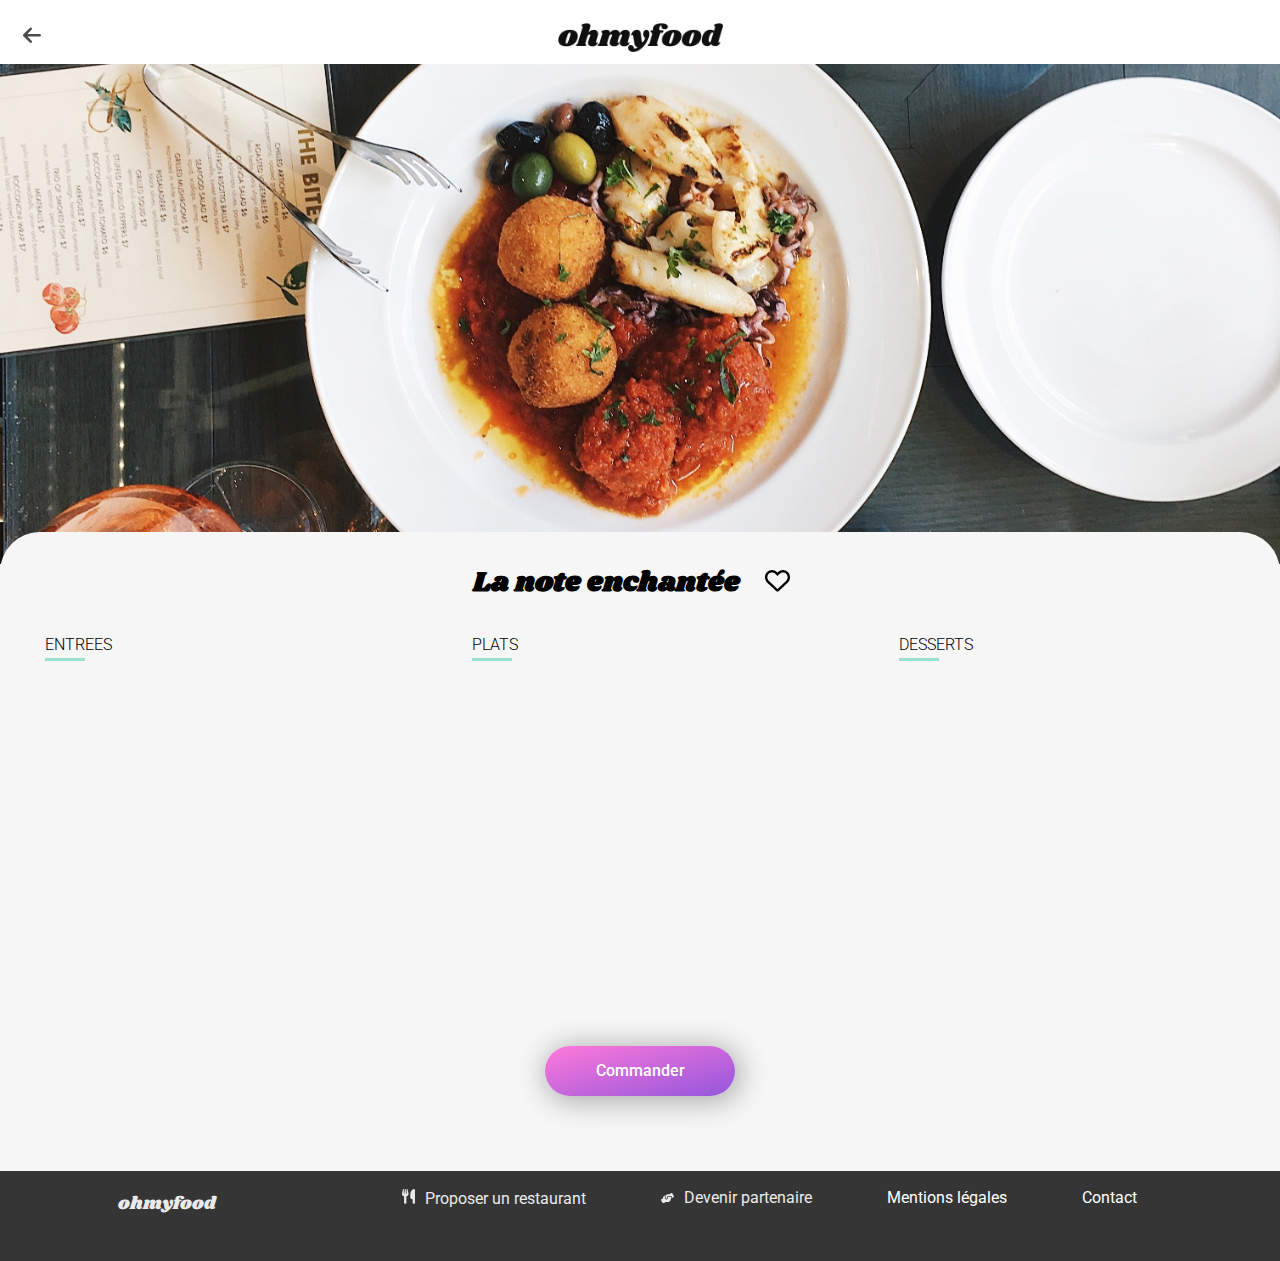
<file: menu-la-note-enchantée.html>
<!DOCTYPE html>
<html lang="fr">
    <head>
        <meta charset="UTF-8" />
        <meta http-equiv="X-UA-Compatible" content="IE=edge" />
        <meta name="viewport" content="width=device-width, initial-scale=1.0" />
        <!-- CSS -->
        <link rel="stylesheet" href="scss/normalize.css" />
        <link rel="stylesheet" href="scss/style.css" />
        <!-- Font awesome -->
        <link
            rel="stylesheet"
            href="https://cdnjs.cloudflare.com/ajax/libs/font-awesome/6.1.2/css/all.min.css"
            integrity="sha512-1sCRPdkRXhBV2PBLUdRb4tMg1w2YPf37qatUFeS7zlBy7jJI8Lf4VHwWfZZfpXtYSLy85pkm9GaYVYMfw5BC1A=="
            crossorigin="anonymous"
            referrerpolicy="no-referrer"
        />

        <title>Menu - La note enchantée</title>
    </head>
    <body>
        <!-- Header -->
        <header class="header">
            <!-- Header Arrow -->
            <a href="./index.html"
                ><svg
                    class="arrow"
                    xmlns="http://www.w3.org/2000/svg"
                    viewBox="0 0 448 512"
                >
                    <!--! Font Awesome Pro 6.1.2 by @fontawesome - https://fontawesome.com License - https://fontawesome.com/license (Commercial License) Copyright 2022 Fonticons, Inc. -->
                    <path
                        d="M447.1 256C447.1 273.7 433.7 288 416 288H109.3l105.4 105.4c12.5 12.5 12.5 32.75 0 45.25C208.4 444.9 200.2 448 192 448s-16.38-3.125-22.62-9.375l-160-160c-12.5-12.5-12.5-32.75 0-45.25l160-160c12.5-12.5 32.75-12.5 45.25 0s12.5 32.75 0 45.25L109.3 224H416C433.7 224 447.1 238.3 447.1 256z"
                    /></svg
            ></a>
            <!-- Header Logo Img -->
            <img
                class="header__logo"
                src="images/logo/ohmyfood.png"
                alt="logo"
            />
        </header>
        <!-- Section Restaurant Img -->
        <div>
            <div class="restaurant-image">
                <!-- Img -->
                <img
                    src="images/restaurants/stil-u2Lp8tXIcjw-unsplash-Copie.jpg"
                    alt="restaurant image"
                />
            </div>
        </div>
        <!-- Section Menu -->
        <section class="container-menu">
            <!-- Menu Title -->
            <div class="menu-title">
                <!-- Title -->
                <h1>La note enchantée</h1>
                <!-- Heart -->
                <div class="menu-heart">
                    <!-- SVG Heart Icon 1/2 -->
                    <svg
                        class="heart"
                        xmlns="http://www.w3.org/2000/svg"
                        viewBox="0 0 512 512"
                    >
                        <path
                            d="M244 84L255.1 96L267.1 84.02C300.6 51.37 347 36.51 392.6 44.1C461.5 55.58 512 115.2 512 185.1V190.9C512 232.4 494.8 272.1 464.4 300.4L283.7 469.1C276.2 476.1 266.3 480 256 480C245.7 480 235.8 476.1 228.3 469.1L47.59 300.4C17.23 272.1 0 232.4 0 190.9V185.1C0 115.2 50.52 55.58 119.4 44.1C164.1 36.51 211.4 51.37 244 84C243.1 84 244 84.01 244 84L244 84zM255.1 163.9L210.1 117.1C188.4 96.28 157.6 86.4 127.3 91.44C81.55 99.07 48 138.7 48 185.1V190.9C48 219.1 59.71 246.1 80.34 265.3L256 429.3L431.7 265.3C452.3 246.1 464 219.1 464 190.9V185.1C464 138.7 430.4 99.07 384.7 91.44C354.4 86.4 323.6 96.28 301.9 117.1L255.1 163.9z"
                        />
                    </svg>
                    <!-- SVG Heart Icon 2/2 -->
                    <svg
                        class="heart--anim"
                        xmlns="http://www.w3.org/2000/svg"
                        viewBox="0 0 512 512"
                    >
                        <!--! Font Awesome Pro 6.1.2 by @fontawesome - https://fontawesome.com License - https://fontawesome.com/license (Commercial License) Copyright 2022 Fonticons, Inc. -->
                        <g>
                            <path
                                d="M0 190.9V185.1C0 115.2 50.52 55.58 119.4 44.1C164.1 36.51 211.4 51.37 244 84.02L256 96L267.1 84.02C300.6 51.37 347 36.51 392.6 44.1C461.5 55.58 512 115.2 512 185.1V190.9C512 232.4 494.8 272.1 464.4 300.4L283.7 469.1C276.2 476.1 266.3 480 256 480C245.7 480 235.8 476.1 228.3 469.1L47.59 300.4C17.23 272.1 .0003 232.4 .0003 190.9L0 190.9z"
                            />
                            <!-- SVG Gradient -->
                            <defs>
                                <linearGradient
                                    id="grad"
                                    x1="0%"
                                    y1="100%"
                                    x2="0%"
                                    y2="0%"
                                >
                                    <stop
                                        offset="0%"
                                        style="
                                            stop-color: #ff79da;
                                            stop-opacity: 1;
                                        "
                                    />
                                    <stop
                                        offset="100%"
                                        style="
                                            stop-color: #9356dc;
                                            stop-opacity: 1;
                                        "
                                    />
                                </linearGradient>
                            </defs>
                        </g>
                    </svg>
                </div>
            </div>
            <!-- Container Menu -->
            <div class="container-menu__bis">
                <!-- Menu ENTREES -->
                <div class="menu">
                    <!-- Menu ENTREES Title -->
                    <div class="menu__title">
                        <h2>ENTREES</h2>
                    </div>
                    <!-- Menu Choice -->
                    <div class="menu__choice">
                        <!-- Choice 1/4 -->
                        <div class="choice choice-1">
                            <div>
                                <!-- Choice Title -->
                                <h3 class="choice__title">
                                    Ravioles de foie gras
                                </h3>
                                <!-- Choice Txt-Price -->
                                <div class="choice__container-text-price">
                                    <p class="choice__text">
                                        Accompagnés de leur crème à la truffe
                                    </p>
                                    <p class="choice__price choice__move">
                                        25€
                                    </p>
                                </div>
                            </div>
                            <!-- Choice Valid -->
                            <div>
                                <span class="choice__valid choice__move">
                                    <!-- SVG Valid Icon -->
                                    <svg
                                        class="card-icon"
                                        xmlns="http://www.w3.org/2000/svg"
                                        viewBox="0 0 512 512"
                                    >
                                        <!--! Font Awesome Pro 6.1.2 by @fontawesome - https://fontawesome.com License - https://fontawesome.com/license (Commercial License) Copyright 2022 Fonticons, Inc. -->
                                        <path
                                            d="M0 256C0 114.6 114.6 0 256 0C397.4 0 512 114.6 512 256C512 397.4 397.4 512 256 512C114.6 512 0 397.4 0 256zM371.8 211.8C382.7 200.9 382.7 183.1 371.8 172.2C360.9 161.3 343.1 161.3 332.2 172.2L224 280.4L179.8 236.2C168.9 225.3 151.1 225.3 140.2 236.2C129.3 247.1 129.3 264.9 140.2 275.8L204.2 339.8C215.1 350.7 232.9 350.7 243.8 339.8L371.8 211.8z"
                                        />
                                    </svg>
                                </span>
                            </div>
                        </div>
                        <!-- Choice 2/4 -->
                        <div class="choice choice-2">
                            <div>
                                <!-- Choice Title -->
                                <h3 class="choice__title">Caviar osciètre</h3>
                                <!-- Choice Txt-Price -->
                                <div class="choice__container-text-price">
                                    <p class="choice__text">
                                        Sur blini à la farine de blé noir
                                    </p>
                                    <p class="choice__price choice__move">
                                        35€
                                    </p>
                                </div>
                            </div>
                            <!-- Choice Valid -->
                            <div>
                                <span class="choice__valid choice__move">
                                    <!-- SVG Valid Icon -->
                                    <svg
                                        class="card-icon"
                                        xmlns="http://www.w3.org/2000/svg"
                                        viewBox="0 0 512 512"
                                    >
                                        <!--! Font Awesome Pro 6.1.2 by @fontawesome - https://fontawesome.com License - https://fontawesome.com/license (Commercial License) Copyright 2022 Fonticons, Inc. -->
                                        <path
                                            d="M0 256C0 114.6 114.6 0 256 0C397.4 0 512 114.6 512 256C512 397.4 397.4 512 256 512C114.6 512 0 397.4 0 256zM371.8 211.8C382.7 200.9 382.7 183.1 371.8 172.2C360.9 161.3 343.1 161.3 332.2 172.2L224 280.4L179.8 236.2C168.9 225.3 151.1 225.3 140.2 236.2C129.3 247.1 129.3 264.9 140.2 275.8L204.2 339.8C215.1 350.7 232.9 350.7 243.8 339.8L371.8 211.8z"
                                        />
                                    </svg>
                                </span>
                            </div>
                        </div>
                        <!-- Choice 3/4 -->
                        <div class="choice choice-3">
                            <div>
                                <!-- Choice Title -->
                                <h3 class="choice__title">
                                    Homard et espuma de potiron
                                </h3>
                                <!-- Choice Txt-Price -->
                                <div class="choice__container-text-price">
                                    <p class="choice__text">
                                        Mariné aux zestes d'orange
                                    </p>
                                    <p class="choice__price choice__move">
                                        20€
                                    </p>
                                </div>
                            </div>
                            <!-- Choice Valid -->
                            <div>
                                <span class="choice__valid choice__move">
                                    <!-- SVG Valid Icon -->
                                    <svg
                                        class="card-icon"
                                        xmlns="http://www.w3.org/2000/svg"
                                        viewBox="0 0 512 512"
                                    >
                                        <!--! Font Awesome Pro 6.1.2 by @fontawesome - https://fontawesome.com License - https://fontawesome.com/license (Commercial License) Copyright 2022 Fonticons, Inc. -->
                                        <path
                                            d="M0 256C0 114.6 114.6 0 256 0C397.4 0 512 114.6 512 256C512 397.4 397.4 512 256 512C114.6 512 0 397.4 0 256zM371.8 211.8C382.7 200.9 382.7 183.1 371.8 172.2C360.9 161.3 343.1 161.3 332.2 172.2L224 280.4L179.8 236.2C168.9 225.3 151.1 225.3 140.2 236.2C129.3 247.1 129.3 264.9 140.2 275.8L204.2 339.8C215.1 350.7 232.9 350.7 243.8 339.8L371.8 211.8z"
                                        />
                                    </svg>
                                </span>
                            </div>
                        </div>
                        <!-- Choice 4/4 -->
                        <div class="choice choice-4">
                            <div>
                                <!-- Choice Title -->
                                <h3 class="choice__title">
                                    Foie gras de canard cuit entier
                                </h3>
                                <!-- Choice Txt-Price -->
                                <div class="choice__container-text-price">
                                    <p class="choice__text">
                                        Confiture de figue et pain toasté
                                    </p>
                                    <p class="choice__price choice__move">
                                        35€
                                    </p>
                                </div>
                            </div>
                            <!-- Choice Valid -->
                            <div>
                                <span class="choice__valid choice__move">
                                    <!-- SVG Valid Icon -->
                                    <svg
                                        class="card-icon"
                                        xmlns="http://www.w3.org/2000/svg"
                                        viewBox="0 0 512 512"
                                    >
                                        <!--! Font Awesome Pro 6.1.2 by @fontawesome - https://fontawesome.com License - https://fontawesome.com/license (Commercial License) Copyright 2022 Fonticons, Inc. -->
                                        <path
                                            d="M0 256C0 114.6 114.6 0 256 0C397.4 0 512 114.6 512 256C512 397.4 397.4 512 256 512C114.6 512 0 397.4 0 256zM371.8 211.8C382.7 200.9 382.7 183.1 371.8 172.2C360.9 161.3 343.1 161.3 332.2 172.2L224 280.4L179.8 236.2C168.9 225.3 151.1 225.3 140.2 236.2C129.3 247.1 129.3 264.9 140.2 275.8L204.2 339.8C215.1 350.7 232.9 350.7 243.8 339.8L371.8 211.8z"
                                        />
                                    </svg>
                                </span>
                            </div>
                        </div>
                    </div>
                </div>
                <!-- Menu PLATS -->
                <div class="menu">
                    <!-- Menu PLATS Title -->
                    <div class="menu__title">
                        <h2>PLATS</h2>
                    </div>
                    <!-- Menu Choice -->
                    <div class="menu__choice">
                        <!-- Choice 1/3 -->
                        <div class="choice choice-1">
                            <div>
                                <!-- Choice Title -->
                                <h3 class="choice__title">
                                    Noix de coquilles Saint-Jacques
                                </h3>
                                <!-- Choice Txt-Price -->
                                <div class="choice__container-text-price">
                                    <p class="choice__text">
                                        Sur lit de purée de céleri-rave
                                    </p>
                                    <p class="choice__price choice__move">
                                        40€
                                    </p>
                                </div>
                            </div>
                            <!-- Choice Valid -->
                            <div>
                                <span class="choice__valid choice__move">
                                    <!-- SVG Valid Icon -->
                                    <svg
                                        class="card-icon"
                                        xmlns="http://www.w3.org/2000/svg"
                                        viewBox="0 0 512 512"
                                    >
                                        <!--! Font Awesome Pro 6.1.2 by @fontawesome - https://fontawesome.com License - https://fontawesome.com/license (Commercial License) Copyright 2022 Fonticons, Inc. -->
                                        <path
                                            d="M0 256C0 114.6 114.6 0 256 0C397.4 0 512 114.6 512 256C512 397.4 397.4 512 256 512C114.6 512 0 397.4 0 256zM371.8 211.8C382.7 200.9 382.7 183.1 371.8 172.2C360.9 161.3 343.1 161.3 332.2 172.2L224 280.4L179.8 236.2C168.9 225.3 151.1 225.3 140.2 236.2C129.3 247.1 129.3 264.9 140.2 275.8L204.2 339.8C215.1 350.7 232.9 350.7 243.8 339.8L371.8 211.8z"
                                        />
                                    </svg>
                                </span>
                            </div>
                        </div>
                        <!-- Choice 2/3 -->
                        <div class="choice choice-2">
                            <div>
                                <!-- Choice Title -->
                                <h3 class="choice__title">
                                    Langoustine poêlée
                                </h3>
                                <!-- Choice Txt-Price -->
                                <div class="choice__container-text-price">
                                    <p class="choice__text">
                                        Purée de patate douce
                                    </p>
                                    <p class="choice__price choice__move">
                                        35€
                                    </p>
                                </div>
                            </div>
                            <!-- Choice Valid -->
                            <div>
                                <span class="choice__valid choice__move">
                                    <!-- SVG Valid Icon -->
                                    <svg
                                        class="card-icon"
                                        xmlns="http://www.w3.org/2000/svg"
                                        viewBox="0 0 512 512"
                                    >
                                        <!--! Font Awesome Pro 6.1.2 by @fontawesome - https://fontawesome.com License - https://fontawesome.com/license (Commercial License) Copyright 2022 Fonticons, Inc. -->
                                        <path
                                            d="M0 256C0 114.6 114.6 0 256 0C397.4 0 512 114.6 512 256C512 397.4 397.4 512 256 512C114.6 512 0 397.4 0 256zM371.8 211.8C382.7 200.9 382.7 183.1 371.8 172.2C360.9 161.3 343.1 161.3 332.2 172.2L224 280.4L179.8 236.2C168.9 225.3 151.1 225.3 140.2 236.2C129.3 247.1 129.3 264.9 140.2 275.8L204.2 339.8C215.1 350.7 232.9 350.7 243.8 339.8L371.8 211.8z"
                                        />
                                    </svg>
                                </span>
                            </div>
                        </div>
                        <!-- Choice 3/3 -->
                        <div class="choice choice-3">
                            <div>
                                <!-- Choice Title -->
                                <h3 class="choice__title">
                                    Mijoté de queue de boeuf
                                </h3>
                                <!-- Choice Txt-Price -->
                                <div class="choice__container-text-price">
                                    <p class="choice__text">
                                        Et riz sauvage aux zestes de citron
                                    </p>
                                    <p class="choice__price choice__move">
                                        44€
                                    </p>
                                </div>
                            </div>
                            <!-- Choice Valid -->
                            <div>
                                <span class="choice__valid choice__move">
                                    <!-- SVG Valid Icon -->
                                    <svg
                                        class="card-icon"
                                        xmlns="http://www.w3.org/2000/svg"
                                        viewBox="0 0 512 512"
                                    >
                                        <!--! Font Awesome Pro 6.1.2 by @fontawesome - https://fontawesome.com License - https://fontawesome.com/license (Commercial License) Copyright 2022 Fonticons, Inc. -->
                                        <path
                                            d="M0 256C0 114.6 114.6 0 256 0C397.4 0 512 114.6 512 256C512 397.4 397.4 512 256 512C114.6 512 0 397.4 0 256zM371.8 211.8C382.7 200.9 382.7 183.1 371.8 172.2C360.9 161.3 343.1 161.3 332.2 172.2L224 280.4L179.8 236.2C168.9 225.3 151.1 225.3 140.2 236.2C129.3 247.1 129.3 264.9 140.2 275.8L204.2 339.8C215.1 350.7 232.9 350.7 243.8 339.8L371.8 211.8z"
                                        />
                                    </svg>
                                </span>
                            </div>
                        </div>
                    </div>
                </div>
                <!-- Menu DESSERTS -->
                <div class="menu">
                    <!-- Menu DESSERTS Title -->
                    <div class="menu__title">
                        <h2>DESSERTS</h2>
                    </div>
                    <!-- Menu Choice -->
                    <div class="menu__choice">
                        <!-- Choice 1/3 -->
                        <div class="choice choice-1">
                            <div>
                                <!-- Choice Title -->
                                <h3 class="choice__title">
                                    Macaron noisette et chocolat
                                </h3>
                                <!-- Choice Txt-Price -->
                                <div class="choice__container-text-price">
                                    <p class="choice__text">
                                        Glace au caramel brun et sel de Guérande
                                    </p>
                                    <p class="choice__price choice__move">
                                        18€
                                    </p>
                                </div>
                            </div>
                            <!-- Choice Valid -->
                            <div>
                                <span class="choice__valid choice__move">
                                    <!-- SVG Valid Icon -->
                                    <svg
                                        class="card-icon"
                                        xmlns="http://www.w3.org/2000/svg"
                                        viewBox="0 0 512 512"
                                    >
                                        <!--! Font Awesome Pro 6.1.2 by @fontawesome - https://fontawesome.com License - https://fontawesome.com/license (Commercial License) Copyright 2022 Fonticons, Inc. -->
                                        <path
                                            d="M0 256C0 114.6 114.6 0 256 0C397.4 0 512 114.6 512 256C512 397.4 397.4 512 256 512C114.6 512 0 397.4 0 256zM371.8 211.8C382.7 200.9 382.7 183.1 371.8 172.2C360.9 161.3 343.1 161.3 332.2 172.2L224 280.4L179.8 236.2C168.9 225.3 151.1 225.3 140.2 236.2C129.3 247.1 129.3 264.9 140.2 275.8L204.2 339.8C215.1 350.7 232.9 350.7 243.8 339.8L371.8 211.8z"
                                        />
                                    </svg>
                                </span>
                            </div>
                        </div>
                        <!-- Choice 2/3 -->
                        <div class="choice choice-2">
                            <div>
                                <!-- Choice Title -->
                                <h3 class="choice__title">
                                    Baba au rhum revisité
                                </h3>
                                <!-- Choice Txt-Price -->
                                <div class="choice__container-text-price">
                                    <p class="choice__text">
                                        Avec son coulis de citron
                                    </p>
                                    <p class="choice__price choice__move">
                                        22€
                                    </p>
                                </div>
                            </div>
                            <!-- Choice Valid -->
                            <div>
                                <span class="choice__valid choice__move">
                                    <!-- SVG Valid Icon -->
                                    <svg
                                        class="card-icon"
                                        xmlns="http://www.w3.org/2000/svg"
                                        viewBox="0 0 512 512"
                                    >
                                        <!--! Font Awesome Pro 6.1.2 by @fontawesome - https://fontawesome.com License - https://fontawesome.com/license (Commercial License) Copyright 2022 Fonticons, Inc. -->
                                        <path
                                            d="M0 256C0 114.6 114.6 0 256 0C397.4 0 512 114.6 512 256C512 397.4 397.4 512 256 512C114.6 512 0 397.4 0 256zM371.8 211.8C382.7 200.9 382.7 183.1 371.8 172.2C360.9 161.3 343.1 161.3 332.2 172.2L224 280.4L179.8 236.2C168.9 225.3 151.1 225.3 140.2 236.2C129.3 247.1 129.3 264.9 140.2 275.8L204.2 339.8C215.1 350.7 232.9 350.7 243.8 339.8L371.8 211.8z"
                                        />
                                    </svg>
                                </span>
                            </div>
                        </div>
                        <!-- Choice 3/3 -->
                        <div class="choice choice-3">
                            <div>
                                <!-- Choice Title -->
                                <h3 class="choice__title">
                                    Tarte au citron meringuée
                                </h3>
                                <!-- Choice Txt-Price -->
                                <div class="choice__container-text-price">
                                    <p class="choice__text">Déstructurée</p>
                                    <p class="choice__price choice__move">
                                        23€
                                    </p>
                                </div>
                            </div>
                            <!-- Choice Valid -->
                            <div>
                                <span class="choice__valid choice__move">
                                    <!-- SVG Valid Icon -->
                                    <svg
                                        class="card-icon"
                                        xmlns="http://www.w3.org/2000/svg"
                                        viewBox="0 0 512 512"
                                    >
                                        <!--! Font Awesome Pro 6.1.2 by @fontawesome - https://fontawesome.com License - https://fontawesome.com/license (Commercial License) Copyright 2022 Fonticons, Inc. -->
                                        <path
                                            d="M0 256C0 114.6 114.6 0 256 0C397.4 0 512 114.6 512 256C512 397.4 397.4 512 256 512C114.6 512 0 397.4 0 256zM371.8 211.8C382.7 200.9 382.7 183.1 371.8 172.2C360.9 161.3 343.1 161.3 332.2 172.2L224 280.4L179.8 236.2C168.9 225.3 151.1 225.3 140.2 236.2C129.3 247.1 129.3 264.9 140.2 275.8L204.2 339.8C215.1 350.7 232.9 350.7 243.8 339.8L371.8 211.8z"
                                        />
                                    </svg>
                                </span>
                            </div>
                        </div>
                    </div>
                </div>
            </div>
            <!-- Menu BTN -->
            <div class="title__btn menu__btn">
                <a href="#" class="title__btn__a menu__btn__a">Commander </a>
            </div>
        </section>
        <!-- Footer -->
        <footer class="container-footer footer">
            <!-- Footer Logo -->
            <a href="#"><h4 class="footer__logo">ohmyfood</h4></a>
            <!-- Footer UL -->
            <ul class="footer__list">
                <li>
                    <!-- Footer Li 1 -->
                    <a href="#">
                        <!-- SVG Footer Icon 1 -->
                        <svg
                            class="footer__list__icon icon"
                            xmlns="http://www.w3.org/2000/svg"
                            viewBox="0 0 448 512"
                        >
                            <!--! Font Awesome Pro 6.1.2 by @fontawesome - https://fontawesome.com License - https://fontawesome.com/license (Commercial License) Copyright 2022 Fonticons, Inc. -->
                            <path
                                d="M221.6 148.7C224.7 161.3 224.8 174.5 222.1 187.2C219.3 199.1 213.6 211.9 205.6 222.1C191.1 238.6 173 249.1 151.1 254.1V472C151.1 482.6 147.8 492.8 140.3 500.3C132.8 507.8 122.6 512 111.1 512C101.4 512 91.22 507.8 83.71 500.3C76.21 492.8 71.1 482.6 71.1 472V254.1C50.96 250.1 31.96 238.9 18.3 222.4C10.19 212.2 4.529 200.3 1.755 187.5C-1.019 174.7-.8315 161.5 2.303 148.8L32.51 12.45C33.36 8.598 35.61 5.197 38.82 2.9C42.02 .602 45.97-.4297 49.89 .0026C53.82 .4302 57.46 2.303 60.1 5.259C62.74 8.214 64.18 12.04 64.16 16V160H81.53L98.62 11.91C99.02 8.635 100.6 5.621 103.1 3.434C105.5 1.248 108.7 .0401 111.1 .0401C115.3 .0401 118.5 1.248 120.9 3.434C123.4 5.621 124.1 8.635 125.4 11.91L142.5 160H159.1V16C159.1 12.07 161.4 8.268 163.1 5.317C166.6 2.366 170.2 .474 174.1 .0026C178-.4262 181.1 .619 185.2 2.936C188.4 5.253 190.6 8.677 191.5 12.55L221.6 148.7zM448 472C448 482.6 443.8 492.8 436.3 500.3C428.8 507.8 418.6 512 408 512C397.4 512 387.2 507.8 379.7 500.3C372.2 492.8 368 482.6 368 472V352H351.2C342.8 352 334.4 350.3 326.6 347.1C318.9 343.8 311.8 339.1 305.8 333.1C299.9 327.1 295.2 320 291.1 312.2C288.8 304.4 287.2 296 287.2 287.6L287.1 173.8C288 136.9 299.1 100.8 319.8 70.28C340.5 39.71 369.8 16.05 404.1 2.339C408.1 .401 414.2-.3202 419.4 .2391C424.6 .7982 429.6 2.62 433.9 5.546C438.2 8.472 441.8 12.41 444.2 17.03C446.7 21.64 447.1 26.78 448 32V472z"
                            /></svg
                        ><span class="footer__list__text"
                            >Proposer un restaurant</span
                        >
                    </a>
                </li>
                <!-- Footer Li 2 -->
                <li>
                    <a href="#">
                        <!-- SVG Footer Icon 2 -->
                        <svg
                            class="footer__list__icon icon"
                            xmlns="http://www.w3.org/2000/svg"
                            viewBox="0 0 640 512"
                        >
                            <!--! Font Awesome Pro 6.1.2 by @fontawesome - https://fontawesome.com License - https://fontawesome.com/license (Commercial License) Copyright 2022 Fonticons, Inc. -->
                            <path
                                d="M488 191.1h-152l.0001 51.86c.0001 37.66-27.08 72-64.55 75.77c-43.09 4.333-79.45-29.42-79.45-71.63V126.4l-24.51 14.73C123.2 167.8 96.04 215.7 96.04 267.5L16.04 313.8c-15.25 8.751-20.63 28.38-11.75 43.63l80 138.6c8.875 15.25 28.5 20.5 43.75 11.75l103.4-59.75h136.6c35.25 0 64-28.75 64-64c26.51 0 48-21.49 48-48V288h8c13.25 0 24-10.75 24-24l.0001-48C512 202.7 501.3 191.1 488 191.1zM635.7 154.5l-79.95-138.6c-8.875-15.25-28.5-20.5-43.75-11.75l-103.4 59.75h-62.57c-37.85 0-74.93 10.61-107.1 30.63C229.7 100.4 224 110.6 224 121.6l-.0004 126.4c0 22.13 17.88 40 40 40c22.13 0 40-17.88 40-40V159.1h184c30.93 0 56 25.07 56 56v28.5l80-46.25C639.3 189.4 644.5 169.8 635.7 154.5z"
                            /></svg
                        ><span class="footer__list__text"
                            >Devenir partenaire</span
                        >
                    </a>
                </li>
                <!-- Footer Li 3 -->
                <li class="footer__list__text">
                    <a href="#">Mentions légales</a>
                </li>
                <!-- Footer Li 4 -->
                <li class="footer__list__text">
                    <a href="mailto:adresse.mail@gmail.com">Contact</a>
                </li>
            </ul>
        </footer>
    </body>
</html>
</file>
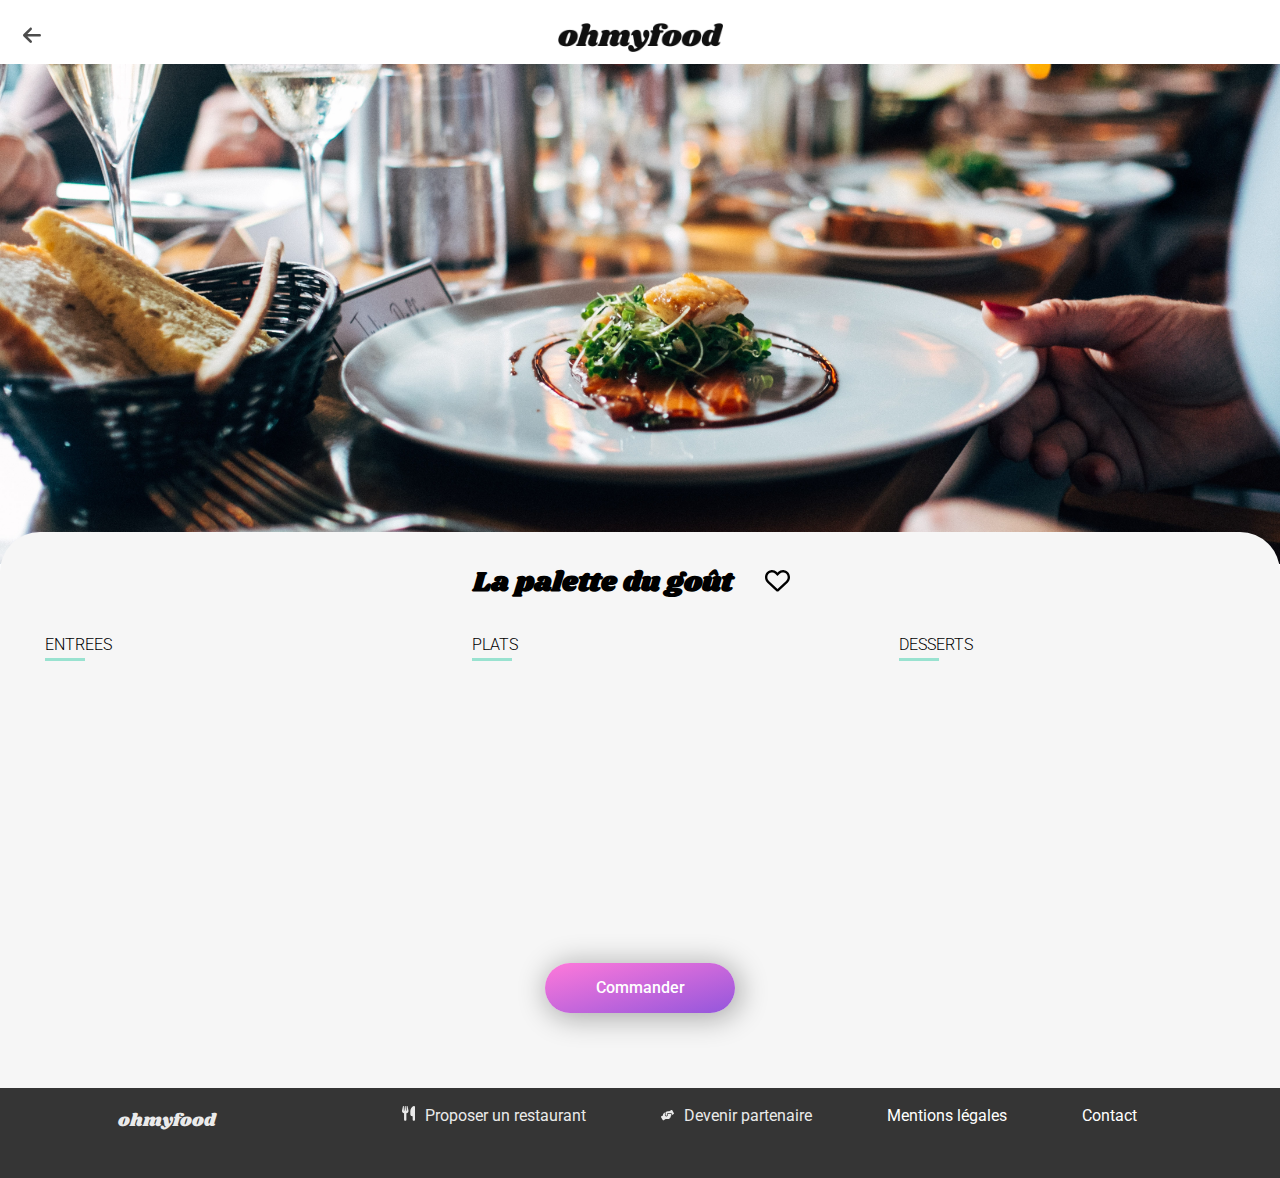
<file: menu-la-palette-du-gout.html>
<!DOCTYPE html>
<html lang="fr">
    <head>
        <meta charset="UTF-8" />
        <meta http-equiv="X-UA-Compatible" content="IE=edge" />
        <meta name="viewport" content="width=device-width, initial-scale=1.0" />
        <!-- CSS -->
        <link rel="stylesheet" href="scss/normalize.css" />
        <link rel="stylesheet" href="scss/style.css" />
        <!-- Font awesome -->
        <link
            rel="stylesheet"
            href="https://cdnjs.cloudflare.com/ajax/libs/font-awesome/6.1.2/css/all.min.css"
            integrity="sha512-1sCRPdkRXhBV2PBLUdRb4tMg1w2YPf37qatUFeS7zlBy7jJI8Lf4VHwWfZZfpXtYSLy85pkm9GaYVYMfw5BC1A=="
            crossorigin="anonymous"
            referrerpolicy="no-referrer"
        />

        <title>Menu - La palette du goût</title>
    </head>
    <body>
        <!-- Header -->
        <header class="header">
            <!-- Header Arrow -->
            <a href="./index.html"
                ><svg
                    class="arrow"
                    xmlns="http://www.w3.org/2000/svg"
                    viewBox="0 0 448 512"
                >
                    <!--! Font Awesome Pro 6.1.2 by @fontawesome - https://fontawesome.com License - https://fontawesome.com/license (Commercial License) Copyright 2022 Fonticons, Inc. -->
                    <path
                        d="M447.1 256C447.1 273.7 433.7 288 416 288H109.3l105.4 105.4c12.5 12.5 12.5 32.75 0 45.25C208.4 444.9 200.2 448 192 448s-16.38-3.125-22.62-9.375l-160-160c-12.5-12.5-12.5-32.75 0-45.25l160-160c12.5-12.5 32.75-12.5 45.25 0s12.5 32.75 0 45.25L109.3 224H416C433.7 224 447.1 238.3 447.1 256z"
                    /></svg
            ></a>
            <!-- Header Logo Img -->
            <img
                class="header__logo"
                src="images/logo/ohmyfood.png"
                alt="logo"
            />
        </header>
        <!-- Section Restaurant Img -->
        <div>
            <div class="restaurant-image">
                <!-- Img -->
                <img
                    src="images/restaurants/jay-wennington-N_Y88TWmGwA-unsplash.jpg"
                    alt="restaurant image"
                />
            </div>
        </div>
        <!-- Section Menu -->
        <section class="container-menu">
            <!-- Menu Title -->
            <div class="menu-title">
                <!-- Title -->
                <h1>La palette du goût</h1>
                <!-- Heart -->
                <div class="menu-heart">
                    <!-- SVG Heart Icon 1/2 -->
                    <svg
                        class="heart"
                        xmlns="http://www.w3.org/2000/svg"
                        viewBox="0 0 512 512"
                    >
                        <path
                            d="M244 84L255.1 96L267.1 84.02C300.6 51.37 347 36.51 392.6 44.1C461.5 55.58 512 115.2 512 185.1V190.9C512 232.4 494.8 272.1 464.4 300.4L283.7 469.1C276.2 476.1 266.3 480 256 480C245.7 480 235.8 476.1 228.3 469.1L47.59 300.4C17.23 272.1 0 232.4 0 190.9V185.1C0 115.2 50.52 55.58 119.4 44.1C164.1 36.51 211.4 51.37 244 84C243.1 84 244 84.01 244 84L244 84zM255.1 163.9L210.1 117.1C188.4 96.28 157.6 86.4 127.3 91.44C81.55 99.07 48 138.7 48 185.1V190.9C48 219.1 59.71 246.1 80.34 265.3L256 429.3L431.7 265.3C452.3 246.1 464 219.1 464 190.9V185.1C464 138.7 430.4 99.07 384.7 91.44C354.4 86.4 323.6 96.28 301.9 117.1L255.1 163.9z"
                        />
                    </svg>
                    <!-- SVG Heart Icon 2/2 -->
                    <svg
                        class="heart--anim"
                        xmlns="http://www.w3.org/2000/svg"
                        viewBox="0 0 512 512"
                    >
                        <!--! Font Awesome Pro 6.1.2 by @fontawesome - https://fontawesome.com License - https://fontawesome.com/license (Commercial License) Copyright 2022 Fonticons, Inc. -->
                        <g>
                            <path
                                d="M0 190.9V185.1C0 115.2 50.52 55.58 119.4 44.1C164.1 36.51 211.4 51.37 244 84.02L256 96L267.1 84.02C300.6 51.37 347 36.51 392.6 44.1C461.5 55.58 512 115.2 512 185.1V190.9C512 232.4 494.8 272.1 464.4 300.4L283.7 469.1C276.2 476.1 266.3 480 256 480C245.7 480 235.8 476.1 228.3 469.1L47.59 300.4C17.23 272.1 .0003 232.4 .0003 190.9L0 190.9z"
                            />
                            <!-- SVG Gradient -->
                            <defs>
                                <linearGradient
                                    id="grad"
                                    x1="0%"
                                    y1="100%"
                                    x2="0%"
                                    y2="0%"
                                >
                                    <stop
                                        offset="0%"
                                        style="
                                            stop-color: #ff79da;
                                            stop-opacity: 1;
                                        "
                                    />
                                    <stop
                                        offset="100%"
                                        style="
                                            stop-color: #9356dc;
                                            stop-opacity: 1;
                                        "
                                    />
                                </linearGradient>
                            </defs>
                        </g>
                    </svg>
                </div>
            </div>
            <!-- Container Menu -->
            <div class="container-menu__bis">
                <!-- Menu ENTREES -->
                <div class="menu">
                    <!-- Menu ENTREES Title -->
                    <div class="menu__title">
                        <h2>ENTREES</h2>
                    </div>
                    <!-- Menu Choice -->
                    <div class="menu__choice">
                        <!-- Choice 1/3 -->
                        <div class="choice choice-1">
                            <div>
                                <!-- Choice Title -->
                                <h3 class="choice__title">
                                    Fricassée d'escargot
                                </h3>
                                <!-- Choice Txt-Price -->
                                <div class="choice__container-text-price">
                                    <p class="choice__text">
                                        Au piment d'Espelette
                                    </p>
                                    <p class="choice__price choice__move">
                                        25€
                                    </p>
                                </div>
                            </div>
                            <!-- Choice Valid -->
                            <div>
                                <span class="choice__valid choice__move">
                                    <!-- SVG Valid Icon -->
                                    <svg
                                        class="card-icon"
                                        xmlns="http://www.w3.org/2000/svg"
                                        viewBox="0 0 512 512"
                                    >
                                        <!--! Font Awesome Pro 6.1.2 by @fontawesome - https://fontawesome.com License - https://fontawesome.com/license (Commercial License) Copyright 2022 Fonticons, Inc. -->
                                        <path
                                            d="M0 256C0 114.6 114.6 0 256 0C397.4 0 512 114.6 512 256C512 397.4 397.4 512 256 512C114.6 512 0 397.4 0 256zM371.8 211.8C382.7 200.9 382.7 183.1 371.8 172.2C360.9 161.3 343.1 161.3 332.2 172.2L224 280.4L179.8 236.2C168.9 225.3 151.1 225.3 140.2 236.2C129.3 247.1 129.3 264.9 140.2 275.8L204.2 339.8C215.1 350.7 232.9 350.7 243.8 339.8L371.8 211.8z"
                                        />
                                    </svg>
                                </span>
                            </div>
                        </div>
                        <!-- Choice 2/3 -->
                        <div class="choice choice-2">
                            <div>
                                <!-- Choice Title -->
                                <h3 class="choice__title">
                                    Foie gras de canard mi-cuit
                                </h3>
                                <!-- Choice Txt-Price -->
                                <div class="choice__container-text-price">
                                    <p class="choice__text">
                                        Et ses copeaux de truffe noire
                                    </p>
                                    <p class="choice__price choice__move">
                                        35€
                                    </p>
                                </div>
                            </div>
                            <!-- Choice Valid -->
                            <div>
                                <span class="choice__valid choice__move">
                                    <!-- SVG Valid Icon -->
                                    <svg
                                        class="card-icon"
                                        xmlns="http://www.w3.org/2000/svg"
                                        viewBox="0 0 512 512"
                                    >
                                        <!--! Font Awesome Pro 6.1.2 by @fontawesome - https://fontawesome.com License - https://fontawesome.com/license (Commercial License) Copyright 2022 Fonticons, Inc. -->
                                        <path
                                            d="M0 256C0 114.6 114.6 0 256 0C397.4 0 512 114.6 512 256C512 397.4 397.4 512 256 512C114.6 512 0 397.4 0 256zM371.8 211.8C382.7 200.9 382.7 183.1 371.8 172.2C360.9 161.3 343.1 161.3 332.2 172.2L224 280.4L179.8 236.2C168.9 225.3 151.1 225.3 140.2 236.2C129.3 247.1 129.3 264.9 140.2 275.8L204.2 339.8C215.1 350.7 232.9 350.7 243.8 339.8L371.8 211.8z"
                                        />
                                    </svg>
                                </span>
                            </div>
                        </div>
                        <!-- Choice 3/3 -->
                        <div class="choice choice-3">
                            <div>
                                <!-- Choice Title -->
                                <h3 class="choice__title">Oeuf au plat</h3>
                                <!-- Choice Txt-Price -->
                                <div class="choice__container-text-price">
                                    <p class="choice__text">
                                        Assaisonné à la truffe sur lit de caviar
                                    </p>
                                    <p class="choice__price choice__move">
                                        20€
                                    </p>
                                </div>
                            </div>
                            <!-- Choice Valid -->
                            <div>
                                <span class="choice__valid choice__move">
                                    <!-- SVG Valid Icon -->
                                    <svg
                                        class="card-icon"
                                        xmlns="http://www.w3.org/2000/svg"
                                        viewBox="0 0 512 512"
                                    >
                                        <!--! Font Awesome Pro 6.1.2 by @fontawesome - https://fontawesome.com License - https://fontawesome.com/license (Commercial License) Copyright 2022 Fonticons, Inc. -->
                                        <path
                                            d="M0 256C0 114.6 114.6 0 256 0C397.4 0 512 114.6 512 256C512 397.4 397.4 512 256 512C114.6 512 0 397.4 0 256zM371.8 211.8C382.7 200.9 382.7 183.1 371.8 172.2C360.9 161.3 343.1 161.3 332.2 172.2L224 280.4L179.8 236.2C168.9 225.3 151.1 225.3 140.2 236.2C129.3 247.1 129.3 264.9 140.2 275.8L204.2 339.8C215.1 350.7 232.9 350.7 243.8 339.8L371.8 211.8z"
                                        />
                                    </svg>
                                </span>
                            </div>
                        </div>
                    </div>
                </div>
                <!-- Menu PLATS -->
                <div class="menu">
                    <!-- Menu PLATS Title -->
                    <div class="menu__title">
                        <h2>PLATS</h2>
                    </div>
                    <!-- Menu Choice -->
                    <div class="menu__choice">
                        <!-- Choice 1/3 -->
                        <div class="choice choice-1">
                            <div>
                                <!-- Choice Title -->
                                <h3 class="choice__title">
                                    Filet de boeuf aux herbes
                                </h3>
                                <!-- Choice Txt-Price -->
                                <div class="choice__container-text-price">
                                    <p class="choice__text">
                                        Accompagné de sa ribambelle de légumes
                                    </p>
                                    <p class="choice__price choice__move">
                                        40€
                                    </p>
                                </div>
                            </div>
                            <!-- Choice Valid -->
                            <div>
                                <p class="choice__valid choice__move">
                                    <!-- SVG Valid Icon -->
                                    <svg
                                        class="card-icon"
                                        xmlns="http://www.w3.org/2000/svg"
                                        viewBox="0 0 512 512"
                                    >
                                        <!--! Font Awesome Pro 6.1.2 by @fontawesome - https://fontawesome.com License - https://fontawesome.com/license (Commercial License) Copyright 2022 Fonticons, Inc. -->
                                        <path
                                            d="M0 256C0 114.6 114.6 0 256 0C397.4 0 512 114.6 512 256C512 397.4 397.4 512 256 512C114.6 512 0 397.4 0 256zM371.8 211.8C382.7 200.9 382.7 183.1 371.8 172.2C360.9 161.3 343.1 161.3 332.2 172.2L224 280.4L179.8 236.2C168.9 225.3 151.1 225.3 140.2 236.2C129.3 247.1 129.3 264.9 140.2 275.8L204.2 339.8C215.1 350.7 232.9 350.7 243.8 339.8L371.8 211.8z"
                                        />
                                    </svg>
                                </p>
                            </div>
                        </div>
                        <!-- Choice 2/3 -->
                        <div class="choice choice-2">
                            <div>
                                <!-- Choice Title -->
                                <h3 class="choice__title">
                                    Parmentier de queue de boeuf
                                </h3>
                                <!-- Choice Txt-Price -->
                                <div class="choice__container-text-price">
                                    <p class="choice__text">
                                        À la truffe noire sur sa purée de panais
                                    </p>
                                    <p class="choice__price choice__move">
                                        35€
                                    </p>
                                </div>
                            </div>
                            <!-- Choice Valid -->
                            <div>
                                <p class="choice__valid choice__move">
                                    <!-- SVG Valid Icon -->
                                    <svg
                                        class="card-icon"
                                        xmlns="http://www.w3.org/2000/svg"
                                        viewBox="0 0 512 512"
                                    >
                                        <!--! Font Awesome Pro 6.1.2 by @fontawesome - https://fontawesome.com License - https://fontawesome.com/license (Commercial License) Copyright 2022 Fonticons, Inc. -->
                                        <path
                                            d="M0 256C0 114.6 114.6 0 256 0C397.4 0 512 114.6 512 256C512 397.4 397.4 512 256 512C114.6 512 0 397.4 0 256zM371.8 211.8C382.7 200.9 382.7 183.1 371.8 172.2C360.9 161.3 343.1 161.3 332.2 172.2L224 280.4L179.8 236.2C168.9 225.3 151.1 225.3 140.2 236.2C129.3 247.1 129.3 264.9 140.2 275.8L204.2 339.8C215.1 350.7 232.9 350.7 243.8 339.8L371.8 211.8z"
                                        />
                                    </svg>
                                </p>
                            </div>
                        </div>
                        <!-- Choice 3/3 -->
                        <div class="choice choice-3">
                            <div>
                                <!-- Choice Title -->
                                <h3 class="choice__title">Filet de turbot</h3>
                                <!-- Choice Txt-Price -->
                                <div class="choice__container-text-price">
                                    <p class="choice__text">Aux agrumes</p>
                                    <p class="choice__price choice__move">
                                        44€
                                    </p>
                                </div>
                            </div>
                            <!-- Choice Valid -->
                            <div>
                                <p class="choice__valid choice__move">
                                    <!-- SVG Valid Icon -->
                                    <svg
                                        class="card-icon"
                                        xmlns="http://www.w3.org/2000/svg"
                                        viewBox="0 0 512 512"
                                    >
                                        <!--! Font Awesome Pro 6.1.2 by @fontawesome - https://fontawesome.com License - https://fontawesome.com/license (Commercial License) Copyright 2022 Fonticons, Inc. -->
                                        <path
                                            d="M0 256C0 114.6 114.6 0 256 0C397.4 0 512 114.6 512 256C512 397.4 397.4 512 256 512C114.6 512 0 397.4 0 256zM371.8 211.8C382.7 200.9 382.7 183.1 371.8 172.2C360.9 161.3 343.1 161.3 332.2 172.2L224 280.4L179.8 236.2C168.9 225.3 151.1 225.3 140.2 236.2C129.3 247.1 129.3 264.9 140.2 275.8L204.2 339.8C215.1 350.7 232.9 350.7 243.8 339.8L371.8 211.8z"
                                        />
                                    </svg>
                                </p>
                            </div>
                        </div>
                    </div>
                </div>
                <!-- Menu DESSERTS -->
                <div class="menu">
                    <!-- Menu DESSERTS Title -->
                    <div class="menu__title">
                        <h2>DESSERTS</h2>
                    </div>
                    <!-- Menu Choice -->
                    <div class="menu__choice">
                        <!-- Choice 1/3 -->
                        <div class="choice choice-1">
                            <div>
                                <!-- Choice Title -->
                                <h3 class="choice__title">Paris-Brest</h3>
                                <!-- Choice Txt-Price -->
                                <div class="choice__container-text-price">
                                    <p class="choice__text">Revisité</p>
                                    <p class="choice__price choice__move">
                                        18€
                                    </p>
                                </div>
                            </div>
                            <!-- Choice Valid -->
                            <div>
                                <p class="choice__valid choice__move">
                                    <!-- SVG Valid Icon -->
                                    <svg
                                        class="card-icon"
                                        xmlns="http://www.w3.org/2000/svg"
                                        viewBox="0 0 512 512"
                                    >
                                        <!--! Font Awesome Pro 6.1.2 by @fontawesome - https://fontawesome.com License - https://fontawesome.com/license (Commercial License) Copyright 2022 Fonticons, Inc. -->
                                        <path
                                            d="M0 256C0 114.6 114.6 0 256 0C397.4 0 512 114.6 512 256C512 397.4 397.4 512 256 512C114.6 512 0 397.4 0 256zM371.8 211.8C382.7 200.9 382.7 183.1 371.8 172.2C360.9 161.3 343.1 161.3 332.2 172.2L224 280.4L179.8 236.2C168.9 225.3 151.1 225.3 140.2 236.2C129.3 247.1 129.3 264.9 140.2 275.8L204.2 339.8C215.1 350.7 232.9 350.7 243.8 339.8L371.8 211.8z"
                                        />
                                    </svg>
                                </p>
                            </div>
                        </div>
                        <!-- Choice 2/3 -->
                        <div class="choice choice-2">
                            <div>
                                <!-- Choice Title -->
                                <h3 class="choice__title">
                                    Macaron au chocolat d'exception
                                </h3>
                                <!-- Choice Txt-Price -->
                                <div class="choice__container-text-price">
                                    <p class="choice__text">
                                        Et glace à la vanille de Madagascar
                                    </p>
                                    <p class="choice__price choice__move">
                                        22€
                                    </p>
                                </div>
                            </div>
                            <!-- Choice Valid -->
                            <div>
                                <p class="choice__valid choice__move">
                                    <!-- SVG Valid Icon -->
                                    <svg
                                        class="card-icon"
                                        xmlns="http://www.w3.org/2000/svg"
                                        viewBox="0 0 512 512"
                                    >
                                        <!--! Font Awesome Pro 6.1.2 by @fontawesome - https://fontawesome.com License - https://fontawesome.com/license (Commercial License) Copyright 2022 Fonticons, Inc. -->
                                        <path
                                            d="M0 256C0 114.6 114.6 0 256 0C397.4 0 512 114.6 512 256C512 397.4 397.4 512 256 512C114.6 512 0 397.4 0 256zM371.8 211.8C382.7 200.9 382.7 183.1 371.8 172.2C360.9 161.3 343.1 161.3 332.2 172.2L224 280.4L179.8 236.2C168.9 225.3 151.1 225.3 140.2 236.2C129.3 247.1 129.3 264.9 140.2 275.8L204.2 339.8C215.1 350.7 232.9 350.7 243.8 339.8L371.8 211.8z"
                                        />
                                    </svg>
                                </p>
                            </div>
                        </div>
                        <!-- Choice 3/3 -->
                        <div class="choice choice-3">
                            <div>
                                <!-- Choice Title -->
                                <h3 class="choice__title">
                                    Mousse au chocolat
                                </h3>
                                <!-- Choice Txt-Price -->
                                <div class="choice__container-text-price">
                                    <p class="choice__text">
                                        Au piment d'Espelette et à la truffe
                                        noire
                                    </p>
                                    <p class="choice__price choice__move">
                                        23€
                                    </p>
                                </div>
                            </div>
                            <!-- Choice Valid -->
                            <div>
                                <span class="choice__valid choice__move">
                                    <!-- SVG Valid Icon -->
                                    <svg
                                        class="card-icon"
                                        xmlns="http://www.w3.org/2000/svg"
                                        viewBox="0 0 512 512"
                                    >
                                        <!--! Font Awesome Pro 6.1.2 by @fontawesome - https://fontawesome.com License - https://fontawesome.com/license (Commercial License) Copyright 2022 Fonticons, Inc. -->
                                        <path
                                            d="M0 256C0 114.6 114.6 0 256 0C397.4 0 512 114.6 512 256C512 397.4 397.4 512 256 512C114.6 512 0 397.4 0 256zM371.8 211.8C382.7 200.9 382.7 183.1 371.8 172.2C360.9 161.3 343.1 161.3 332.2 172.2L224 280.4L179.8 236.2C168.9 225.3 151.1 225.3 140.2 236.2C129.3 247.1 129.3 264.9 140.2 275.8L204.2 339.8C215.1 350.7 232.9 350.7 243.8 339.8L371.8 211.8z"
                                        />
                                    </svg>
                                </span>
                            </div>
                        </div>
                    </div>
                </div>
            </div>
            <!-- Menu BTN -->
            <div class="title__btn menu__btn">
                <a href="#" class="title__btn__a menu__btn__a">Commander </a>
            </div>
        </section>
        <!-- Footer -->
        <footer class="container-footer footer">
            <!-- Footer Logo -->
            <a href="#"><h4 class="footer__logo">ohmyfood</h4></a>
            <!-- Footer UL -->
            <ul class="footer__list">
                <li>
                    <!-- Footer Li 1 -->
                    <a href="#">
                        <!-- SVG Footer Icon 1 -->
                        <svg
                            class="footer__list__icon icon"
                            xmlns="http://www.w3.org/2000/svg"
                            viewBox="0 0 448 512"
                        >
                            <!--! Font Awesome Pro 6.1.2 by @fontawesome - https://fontawesome.com License - https://fontawesome.com/license (Commercial License) Copyright 2022 Fonticons, Inc. -->
                            <path
                                d="M221.6 148.7C224.7 161.3 224.8 174.5 222.1 187.2C219.3 199.1 213.6 211.9 205.6 222.1C191.1 238.6 173 249.1 151.1 254.1V472C151.1 482.6 147.8 492.8 140.3 500.3C132.8 507.8 122.6 512 111.1 512C101.4 512 91.22 507.8 83.71 500.3C76.21 492.8 71.1 482.6 71.1 472V254.1C50.96 250.1 31.96 238.9 18.3 222.4C10.19 212.2 4.529 200.3 1.755 187.5C-1.019 174.7-.8315 161.5 2.303 148.8L32.51 12.45C33.36 8.598 35.61 5.197 38.82 2.9C42.02 .602 45.97-.4297 49.89 .0026C53.82 .4302 57.46 2.303 60.1 5.259C62.74 8.214 64.18 12.04 64.16 16V160H81.53L98.62 11.91C99.02 8.635 100.6 5.621 103.1 3.434C105.5 1.248 108.7 .0401 111.1 .0401C115.3 .0401 118.5 1.248 120.9 3.434C123.4 5.621 124.1 8.635 125.4 11.91L142.5 160H159.1V16C159.1 12.07 161.4 8.268 163.1 5.317C166.6 2.366 170.2 .474 174.1 .0026C178-.4262 181.1 .619 185.2 2.936C188.4 5.253 190.6 8.677 191.5 12.55L221.6 148.7zM448 472C448 482.6 443.8 492.8 436.3 500.3C428.8 507.8 418.6 512 408 512C397.4 512 387.2 507.8 379.7 500.3C372.2 492.8 368 482.6 368 472V352H351.2C342.8 352 334.4 350.3 326.6 347.1C318.9 343.8 311.8 339.1 305.8 333.1C299.9 327.1 295.2 320 291.1 312.2C288.8 304.4 287.2 296 287.2 287.6L287.1 173.8C288 136.9 299.1 100.8 319.8 70.28C340.5 39.71 369.8 16.05 404.1 2.339C408.1 .401 414.2-.3202 419.4 .2391C424.6 .7982 429.6 2.62 433.9 5.546C438.2 8.472 441.8 12.41 444.2 17.03C446.7 21.64 447.1 26.78 448 32V472z"
                            /></svg
                        ><span class="footer__list__text"
                            >Proposer un restaurant</span
                        >
                    </a>
                </li>
                <!-- Footer Li 2 -->
                <li>
                    <a href="#">
                        <!-- SVG Footer Icon 2 -->
                        <svg
                            class="footer__list__icon icon"
                            xmlns="http://www.w3.org/2000/svg"
                            viewBox="0 0 640 512"
                        >
                            <!--! Font Awesome Pro 6.1.2 by @fontawesome - https://fontawesome.com License - https://fontawesome.com/license (Commercial License) Copyright 2022 Fonticons, Inc. -->
                            <path
                                d="M488 191.1h-152l.0001 51.86c.0001 37.66-27.08 72-64.55 75.77c-43.09 4.333-79.45-29.42-79.45-71.63V126.4l-24.51 14.73C123.2 167.8 96.04 215.7 96.04 267.5L16.04 313.8c-15.25 8.751-20.63 28.38-11.75 43.63l80 138.6c8.875 15.25 28.5 20.5 43.75 11.75l103.4-59.75h136.6c35.25 0 64-28.75 64-64c26.51 0 48-21.49 48-48V288h8c13.25 0 24-10.75 24-24l.0001-48C512 202.7 501.3 191.1 488 191.1zM635.7 154.5l-79.95-138.6c-8.875-15.25-28.5-20.5-43.75-11.75l-103.4 59.75h-62.57c-37.85 0-74.93 10.61-107.1 30.63C229.7 100.4 224 110.6 224 121.6l-.0004 126.4c0 22.13 17.88 40 40 40c22.13 0 40-17.88 40-40V159.1h184c30.93 0 56 25.07 56 56v28.5l80-46.25C639.3 189.4 644.5 169.8 635.7 154.5z"
                            /></svg
                        ><span class="footer__list__text"
                            >Devenir partenaire</span
                        >
                    </a>
                </li>
                <!-- Footer Li 3 -->
                <li class="footer__list__text">
                    <a href="#">Mentions légales</a>
                </li>
                <!-- Footer Li 4 -->
                <li class="footer__list__text">
                    <a href="mailto:adresse.mail@gmail.com">Contact</a>
                </li>
            </ul>
        </footer>
    </body>
</html>
</file>
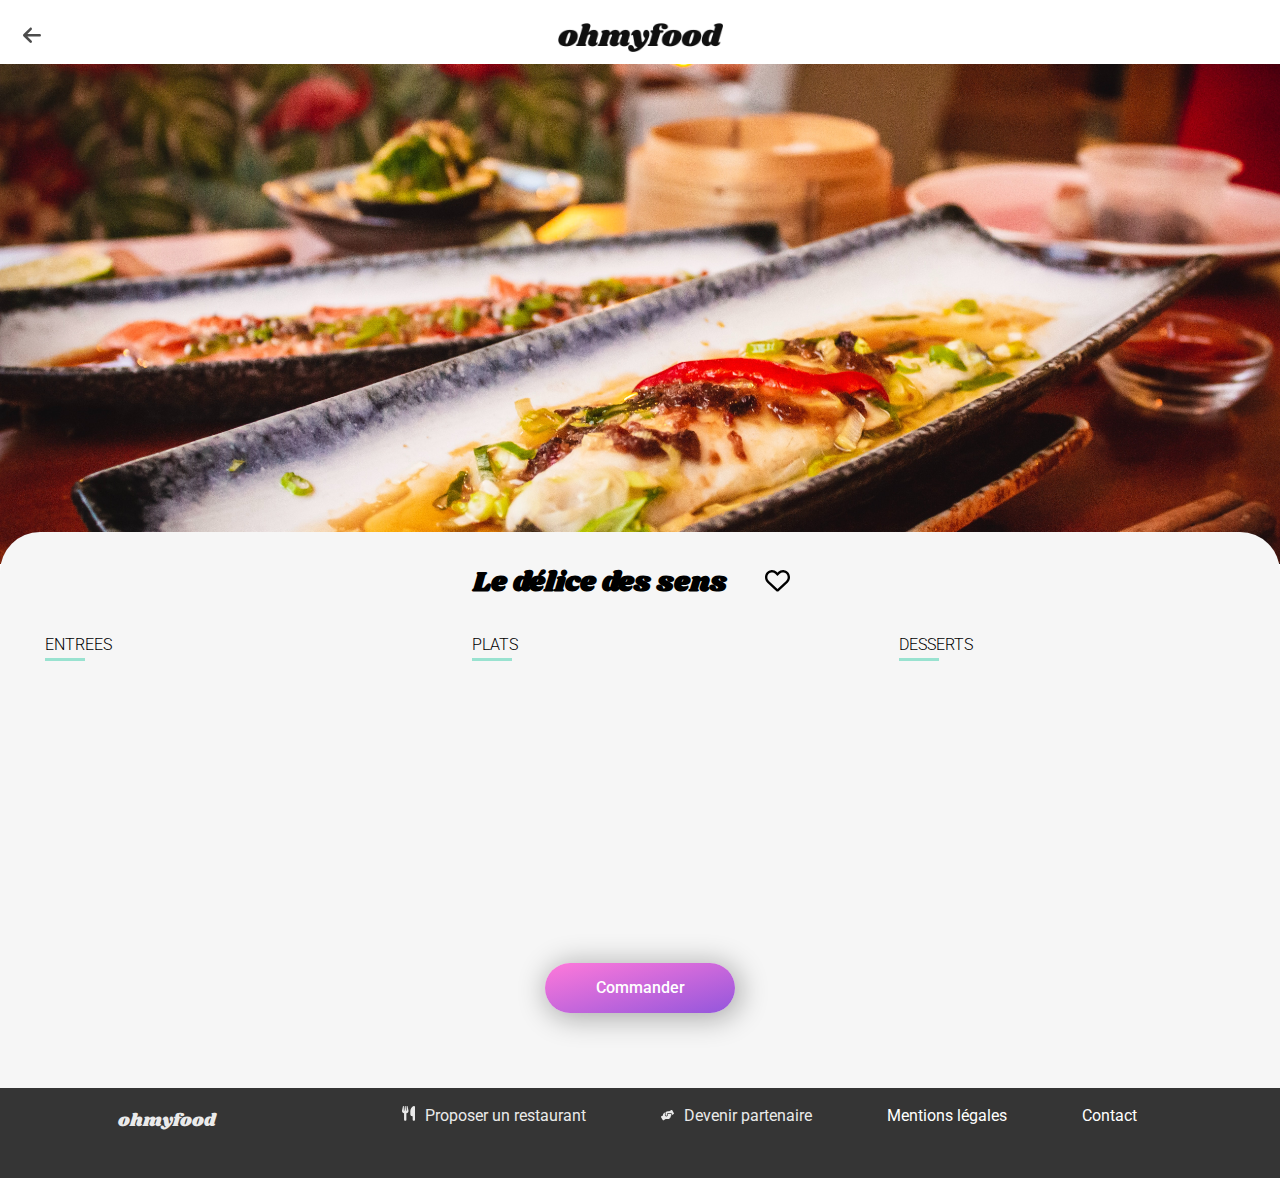
<file: menu-le-delice-des-sens.html>
<!DOCTYPE html>
<html lang="fr">
    <head>
        <meta charset="UTF-8" />
        <meta http-equiv="X-UA-Compatible" content="IE=edge" />
        <meta name="viewport" content="width=device-width, initial-scale=1.0" />
        <!-- CSS -->
        <link rel="stylesheet" href="scss/normalize.css" />
        <link rel="stylesheet" href="scss/style.css" />
        <!-- Font awesome -->
        <link
            rel="stylesheet"
            href="https://cdnjs.cloudflare.com/ajax/libs/font-awesome/6.1.2/css/all.min.css"
            integrity="sha512-1sCRPdkRXhBV2PBLUdRb4tMg1w2YPf37qatUFeS7zlBy7jJI8Lf4VHwWfZZfpXtYSLy85pkm9GaYVYMfw5BC1A=="
            crossorigin="anonymous"
            referrerpolicy="no-referrer"
        />

        <title>Menu - Le délice des sens</title>
    </head>
    <body>
        <!-- Header -->
        <header class="header">
            <!-- Header Arrow -->
            <a href="./index.html"
                ><svg
                    class="arrow"
                    xmlns="http://www.w3.org/2000/svg"
                    viewBox="0 0 448 512"
                >
                    <!--! Font Awesome Pro 6.1.2 by @fontawesome - https://fontawesome.com License - https://fontawesome.com/license (Commercial License) Copyright 2022 Fonticons, Inc. -->
                    <path
                        d="M447.1 256C447.1 273.7 433.7 288 416 288H109.3l105.4 105.4c12.5 12.5 12.5 32.75 0 45.25C208.4 444.9 200.2 448 192 448s-16.38-3.125-22.62-9.375l-160-160c-12.5-12.5-12.5-32.75 0-45.25l160-160c12.5-12.5 32.75-12.5 45.25 0s12.5 32.75 0 45.25L109.3 224H416C433.7 224 447.1 238.3 447.1 256z"
                    /></svg
            ></a>
            <!-- Header Logo Img -->
            <img
                class="header__logo"
                src="images/logo/ohmyfood.png"
                alt="logo"
            />
        </header>
        <!-- Section Restaurant Img -->
        <div>
            <div class="restaurant-image">
                <!-- Img -->
                <img
                    src="images/restaurants/louis-hansel-shotsoflouis-qNBGVyOCY8Q-unsplash.jpg"
                    alt="restaurant image"
                />
            </div>
        </div>
        <!-- Section Menu -->
        <section class="container-menu">
            <!-- Menu Title -->
            <div class="menu-title">
                <!-- Title -->
                <h1>Le délice des sens</h1>
                <!-- Heart -->
                <div class="menu-heart">
                    <!-- SVG Heart Icon 1/2 -->
                    <svg
                        class="heart"
                        xmlns="http://www.w3.org/2000/svg"
                        viewBox="0 0 512 512"
                    >
                        <path
                            d="M244 84L255.1 96L267.1 84.02C300.6 51.37 347 36.51 392.6 44.1C461.5 55.58 512 115.2 512 185.1V190.9C512 232.4 494.8 272.1 464.4 300.4L283.7 469.1C276.2 476.1 266.3 480 256 480C245.7 480 235.8 476.1 228.3 469.1L47.59 300.4C17.23 272.1 0 232.4 0 190.9V185.1C0 115.2 50.52 55.58 119.4 44.1C164.1 36.51 211.4 51.37 244 84C243.1 84 244 84.01 244 84L244 84zM255.1 163.9L210.1 117.1C188.4 96.28 157.6 86.4 127.3 91.44C81.55 99.07 48 138.7 48 185.1V190.9C48 219.1 59.71 246.1 80.34 265.3L256 429.3L431.7 265.3C452.3 246.1 464 219.1 464 190.9V185.1C464 138.7 430.4 99.07 384.7 91.44C354.4 86.4 323.6 96.28 301.9 117.1L255.1 163.9z"
                        />
                    </svg>
                    <!-- SVG Heart Icon 2/2 -->
                    <svg
                        class="heart--anim"
                        xmlns="http://www.w3.org/2000/svg"
                        viewBox="0 0 512 512"
                    >
                        <!--! Font Awesome Pro 6.1.2 by @fontawesome - https://fontawesome.com License - https://fontawesome.com/license (Commercial License) Copyright 2022 Fonticons, Inc. -->
                        <g>
                            <path
                                d="M0 190.9V185.1C0 115.2 50.52 55.58 119.4 44.1C164.1 36.51 211.4 51.37 244 84.02L256 96L267.1 84.02C300.6 51.37 347 36.51 392.6 44.1C461.5 55.58 512 115.2 512 185.1V190.9C512 232.4 494.8 272.1 464.4 300.4L283.7 469.1C276.2 476.1 266.3 480 256 480C245.7 480 235.8 476.1 228.3 469.1L47.59 300.4C17.23 272.1 .0003 232.4 .0003 190.9L0 190.9z"
                            />
                            <!-- SVG Gradient -->
                            <defs>
                                <linearGradient
                                    id="grad"
                                    x1="0%"
                                    y1="100%"
                                    x2="0%"
                                    y2="0%"
                                >
                                    <stop
                                        offset="0%"
                                        style="
                                            stop-color: #ff79da;
                                            stop-opacity: 1;
                                        "
                                    />
                                    <stop
                                        offset="100%"
                                        style="
                                            stop-color: #9356dc;
                                            stop-opacity: 1;
                                        "
                                    />
                                </linearGradient>
                            </defs>
                        </g>
                    </svg>
                </div>
            </div>
            <!-- Container Menu -->
            <div class="container-menu__bis">
                <!-- Menu ENTREES -->
                <div class="menu">
                    <!-- Menu ENTREES Title -->
                    <div class="menu__title">
                        <h2>ENTREES</h2>
                    </div>
                    <!-- Menu Choice -->
                    <div class="menu__choice">
                        <!-- Choice 1/3 -->
                        <div class="choice choice-1">
                            <div>
                                <!-- Choice Title -->
                                <h3 class="choice__title">Tartare de thon</h3>
                                <!-- Choice Txt-Price -->
                                <div class="choice__container-text-price">
                                    <p class="choice__text">
                                        Assaisonné au yuzu
                                    </p>
                                    <p class="choice__price choice__move">
                                        25€
                                    </p>
                                </div>
                            </div>
                            <!-- Choice Valid -->
                            <div>
                                <span class="choice__valid choice__move">
                                    <!-- SVG Valid Icon -->
                                    <svg
                                        class="card-icon"
                                        xmlns="http://www.w3.org/2000/svg"
                                        viewBox="0 0 512 512"
                                    >
                                        <!--! Font Awesome Pro 6.1.2 by @fontawesome - https://fontawesome.com License - https://fontawesome.com/license (Commercial License) Copyright 2022 Fonticons, Inc. -->
                                        <path
                                            d="M0 256C0 114.6 114.6 0 256 0C397.4 0 512 114.6 512 256C512 397.4 397.4 512 256 512C114.6 512 0 397.4 0 256zM371.8 211.8C382.7 200.9 382.7 183.1 371.8 172.2C360.9 161.3 343.1 161.3 332.2 172.2L224 280.4L179.8 236.2C168.9 225.3 151.1 225.3 140.2 236.2C129.3 247.1 129.3 264.9 140.2 275.8L204.2 339.8C215.1 350.7 232.9 350.7 243.8 339.8L371.8 211.8z"
                                        />
                                    </svg>
                                </span>
                            </div>
                        </div>
                        <!-- Choice 2/3 -->
                        <div class="choice choice-2">
                            <div>
                                <!-- Choice Title -->
                                <h3 class="choice__title">
                                    Bouchée de homard croustillant
                                </h3>
                                <!-- Choice Txt-Price -->
                                <div class="choice__container-text-price">
                                    <p class="choice__text">
                                        Et sa farandole de petits légumes
                                    </p>
                                    <p class="choice__price choice__move">
                                        35€
                                    </p>
                                </div>
                            </div>
                            <!-- Choice Valid -->
                            <div>
                                <span class="choice__valid choice__move">
                                    <!-- SVG Valid Icon -->
                                    <svg
                                        class="card-icon"
                                        xmlns="http://www.w3.org/2000/svg"
                                        viewBox="0 0 512 512"
                                    >
                                        <!--! Font Awesome Pro 6.1.2 by @fontawesome - https://fontawesome.com License - https://fontawesome.com/license (Commercial License) Copyright 2022 Fonticons, Inc. -->
                                        <path
                                            d="M0 256C0 114.6 114.6 0 256 0C397.4 0 512 114.6 512 256C512 397.4 397.4 512 256 512C114.6 512 0 397.4 0 256zM371.8 211.8C382.7 200.9 382.7 183.1 371.8 172.2C360.9 161.3 343.1 161.3 332.2 172.2L224 280.4L179.8 236.2C168.9 225.3 151.1 225.3 140.2 236.2C129.3 247.1 129.3 264.9 140.2 275.8L204.2 339.8C215.1 350.7 232.9 350.7 243.8 339.8L371.8 211.8z"
                                        />
                                    </svg>
                                </span>
                            </div>
                        </div>
                        <!-- Choice 3/3 -->
                        <div class="choice choice-3">
                            <div>
                                <!-- Choice Title -->
                                <h3 class="choice__title">Velouté de cèpes</h3>
                                <!-- Choice Txt-Price -->
                                <div class="choice__container-text-price">
                                    <p class="choice__text">Aux truffes</p>
                                    <p class="choice__price choice__move">
                                        20€
                                    </p>
                                </div>
                            </div>
                            <!-- Choice Valid -->
                            <div>
                                <span class="choice__valid choice__move">
                                    <!-- SVG Valid Icon -->
                                    <svg
                                        class="card-icon"
                                        xmlns="http://www.w3.org/2000/svg"
                                        viewBox="0 0 512 512"
                                    >
                                        <!--! Font Awesome Pro 6.1.2 by @fontawesome - https://fontawesome.com License - https://fontawesome.com/license (Commercial License) Copyright 2022 Fonticons, Inc. -->
                                        <path
                                            d="M0 256C0 114.6 114.6 0 256 0C397.4 0 512 114.6 512 256C512 397.4 397.4 512 256 512C114.6 512 0 397.4 0 256zM371.8 211.8C382.7 200.9 382.7 183.1 371.8 172.2C360.9 161.3 343.1 161.3 332.2 172.2L224 280.4L179.8 236.2C168.9 225.3 151.1 225.3 140.2 236.2C129.3 247.1 129.3 264.9 140.2 275.8L204.2 339.8C215.1 350.7 232.9 350.7 243.8 339.8L371.8 211.8z"
                                        />
                                    </svg>
                                </span>
                            </div>
                        </div>
                    </div>
                </div>
                <!-- Menu PLATS -->
                <div class="menu">
                    <!-- Menu PLATS Title -->
                    <div class="menu__title">
                        <h2>PLATS</h2>
                    </div>
                    <!-- Menu Choice -->
                    <div class="menu__choice">
                        <!-- Choice 1/3 -->
                        <div class="choice choice-1">
                            <div>
                                <!-- Choice Title -->
                                <h3 class="choice__title">
                                    Poulet rôti aux herbes de Provence
                                </h3>
                                <!-- Choice Txt-Price -->
                                <div class="choice__container-text-price">
                                    <p class="choice__text">
                                        Et sa crème de truffe
                                    </p>
                                    <p class="choice__price choice__move">
                                        40€
                                    </p>
                                </div>
                            </div>
                            <!-- Choice Valid -->
                            <div>
                                <span class="choice__valid choice__move">
                                    <!-- SVG Valid Icon -->
                                    <svg
                                        class="card-icon"
                                        xmlns="http://www.w3.org/2000/svg"
                                        viewBox="0 0 512 512"
                                    >
                                        <!--! Font Awesome Pro 6.1.2 by @fontawesome - https://fontawesome.com License - https://fontawesome.com/license (Commercial License) Copyright 2022 Fonticons, Inc. -->
                                        <path
                                            d="M0 256C0 114.6 114.6 0 256 0C397.4 0 512 114.6 512 256C512 397.4 397.4 512 256 512C114.6 512 0 397.4 0 256zM371.8 211.8C382.7 200.9 382.7 183.1 371.8 172.2C360.9 161.3 343.1 161.3 332.2 172.2L224 280.4L179.8 236.2C168.9 225.3 151.1 225.3 140.2 236.2C129.3 247.1 129.3 264.9 140.2 275.8L204.2 339.8C215.1 350.7 232.9 350.7 243.8 339.8L371.8 211.8z"
                                        />
                                    </svg>
                                </span>
                            </div>
                        </div>
                        <!-- Choice 2/3 -->
                        <div class="choice choice-2">
                            <div>
                                <!-- Choice Title -->
                                <h3 class="choice__title">Langouste rôtie</h3>
                                <!-- Choice Txt-Price -->
                                <div class="choice__container-text-price">
                                    <p class="choice__text">
                                        Et ses légumes de saison
                                    </p>
                                    <p class="choice__price choice__move">
                                        35€
                                    </p>
                                </div>
                            </div>
                            <!-- Choice Valid -->
                            <div>
                                <span class="choice__valid choice__move">
                                    <!-- SVG Valid Icon -->
                                    <svg
                                        class="card-icon"
                                        xmlns="http://www.w3.org/2000/svg"
                                        viewBox="0 0 512 512"
                                    >
                                        <!--! Font Awesome Pro 6.1.2 by @fontawesome - https://fontawesome.com License - https://fontawesome.com/license (Commercial License) Copyright 2022 Fonticons, Inc. -->
                                        <path
                                            d="M0 256C0 114.6 114.6 0 256 0C397.4 0 512 114.6 512 256C512 397.4 397.4 512 256 512C114.6 512 0 397.4 0 256zM371.8 211.8C382.7 200.9 382.7 183.1 371.8 172.2C360.9 161.3 343.1 161.3 332.2 172.2L224 280.4L179.8 236.2C168.9 225.3 151.1 225.3 140.2 236.2C129.3 247.1 129.3 264.9 140.2 275.8L204.2 339.8C215.1 350.7 232.9 350.7 243.8 339.8L371.8 211.8z"
                                        />
                                    </svg>
                                </span>
                            </div>
                        </div>
                        <!-- Choice 3/3 -->
                        <div class="choice choice-3">
                            <div>
                                <!-- Choice Title -->
                                <h3 class="choice__title">
                                    Côte de boeuf Angus
                                </h3>
                                <!-- Choice Txt-Price -->
                                <div class="choice__container-text-price">
                                    <p class="choice__text">
                                        Et sa purée de panais
                                    </p>
                                    <p class="choice__price choice__move">
                                        44€
                                    </p>
                                </div>
                            </div>
                            <!-- Choice Valid -->
                            <div>
                                <span class="choice__valid choice__move">
                                    <!-- SVG Valid Icon -->
                                    <svg
                                        class="card-icon"
                                        xmlns="http://www.w3.org/2000/svg"
                                        viewBox="0 0 512 512"
                                    >
                                        <!--! Font Awesome Pro 6.1.2 by @fontawesome - https://fontawesome.com License - https://fontawesome.com/license (Commercial License) Copyright 2022 Fonticons, Inc. -->
                                        <path
                                            d="M0 256C0 114.6 114.6 0 256 0C397.4 0 512 114.6 512 256C512 397.4 397.4 512 256 512C114.6 512 0 397.4 0 256zM371.8 211.8C382.7 200.9 382.7 183.1 371.8 172.2C360.9 161.3 343.1 161.3 332.2 172.2L224 280.4L179.8 236.2C168.9 225.3 151.1 225.3 140.2 236.2C129.3 247.1 129.3 264.9 140.2 275.8L204.2 339.8C215.1 350.7 232.9 350.7 243.8 339.8L371.8 211.8z"
                                        />
                                    </svg>
                                </span>
                            </div>
                        </div>
                    </div>
                </div>
                <!-- Menu DESSERTS -->
                <div class="menu">
                    <!-- Menu DESSERTS Title -->
                    <div class="menu__title">
                        <h2>DESSERTS</h2>
                    </div>
                    <!-- Menu Choice -->
                    <div class="menu__choice">
                        <!-- Choice 1/3 -->
                        <div class="choice choice-1">
                            <div>
                                <!-- Choice Title -->
                                <h3 class="choice__title">
                                    Farandole de desserts
                                </h3>
                                <!-- Choice Txt-Price -->
                                <div class="choice__container-text-price">
                                    <p class="choice__text">Du chef</p>
                                    <p class="choice__price choice__move">
                                        18€
                                    </p>
                                </div>
                            </div>
                            <!-- Choice Valid -->
                            <div>
                                <span class="choice__valid choice__move">
                                    <!-- SVG Valid Icon -->
                                    <svg
                                        class="card-icon"
                                        xmlns="http://www.w3.org/2000/svg"
                                        viewBox="0 0 512 512"
                                    >
                                        <!--! Font Awesome Pro 6.1.2 by @fontawesome - https://fontawesome.com License - https://fontawesome.com/license (Commercial License) Copyright 2022 Fonticons, Inc. -->
                                        <path
                                            d="M0 256C0 114.6 114.6 0 256 0C397.4 0 512 114.6 512 256C512 397.4 397.4 512 256 512C114.6 512 0 397.4 0 256zM371.8 211.8C382.7 200.9 382.7 183.1 371.8 172.2C360.9 161.3 343.1 161.3 332.2 172.2L224 280.4L179.8 236.2C168.9 225.3 151.1 225.3 140.2 236.2C129.3 247.1 129.3 264.9 140.2 275.8L204.2 339.8C215.1 350.7 232.9 350.7 243.8 339.8L371.8 211.8z"
                                        />
                                    </svg>
                                </span>
                            </div>
                        </div>
                        <!-- Choice 2/3 -->
                        <div class="choice choice-2">
                            <div>
                                <!-- Choice Title -->
                                <h3 class="choice__title">Crème brulée</h3>
                                <!-- Choice Txt-Price -->
                                <div class="choice__container-text-price">
                                    <p class="choice__text">Revisitée</p>
                                    <p class="choice__price choice__move">
                                        22€
                                    </p>
                                </div>
                            </div>
                            <!-- Choice Valid -->
                            <div>
                                <span class="choice__valid choice__move">
                                    <!-- SVG Valid Icon -->
                                    <svg
                                        class="card-icon"
                                        xmlns="http://www.w3.org/2000/svg"
                                        viewBox="0 0 512 512"
                                    >
                                        <!--! Font Awesome Pro 6.1.2 by @fontawesome - https://fontawesome.com License - https://fontawesome.com/license (Commercial License) Copyright 2022 Fonticons, Inc. -->
                                        <path
                                            d="M0 256C0 114.6 114.6 0 256 0C397.4 0 512 114.6 512 256C512 397.4 397.4 512 256 512C114.6 512 0 397.4 0 256zM371.8 211.8C382.7 200.9 382.7 183.1 371.8 172.2C360.9 161.3 343.1 161.3 332.2 172.2L224 280.4L179.8 236.2C168.9 225.3 151.1 225.3 140.2 236.2C129.3 247.1 129.3 264.9 140.2 275.8L204.2 339.8C215.1 350.7 232.9 350.7 243.8 339.8L371.8 211.8z"
                                        />
                                    </svg>
                                </span>
                            </div>
                        </div>
                        <!-- Choice 3/3 -->
                        <div class="choice choice-3">
                            <div>
                                <!-- Choice Title -->
                                <h3 class="choice__title">Tiramisu</h3>
                                <!-- Choice Txt-Price -->
                                <div class="choice__container-text-price">
                                    <p class="choice__text">À la noisette</p>
                                    <p class="choice__price choice__move">
                                        23€
                                    </p>
                                </div>
                            </div>
                            <!-- Choice Valid -->
                            <div>
                                <span class="choice__valid choice__move">
                                    <!-- SVG Valid Icon -->
                                    <svg
                                        class="card-icon"
                                        xmlns="http://www.w3.org/2000/svg"
                                        viewBox="0 0 512 512"
                                    >
                                        <!--! Font Awesome Pro 6.1.2 by @fontawesome - https://fontawesome.com License - https://fontawesome.com/license (Commercial License) Copyright 2022 Fonticons, Inc. -->
                                        <path
                                            d="M0 256C0 114.6 114.6 0 256 0C397.4 0 512 114.6 512 256C512 397.4 397.4 512 256 512C114.6 512 0 397.4 0 256zM371.8 211.8C382.7 200.9 382.7 183.1 371.8 172.2C360.9 161.3 343.1 161.3 332.2 172.2L224 280.4L179.8 236.2C168.9 225.3 151.1 225.3 140.2 236.2C129.3 247.1 129.3 264.9 140.2 275.8L204.2 339.8C215.1 350.7 232.9 350.7 243.8 339.8L371.8 211.8z"
                                        />
                                    </svg>
                                </span>
                            </div>
                        </div>
                    </div>
                </div>
            </div>
            <!-- Menu BTN -->
            <div class="title__btn menu__btn">
                <a href="#" class="title__btn__a menu__btn__a">Commander </a>
            </div>
        </section>
        <!-- Footer -->
        <footer class="container-footer footer">
            <!-- Footer Logo -->
            <a href="#"><h4 class="footer__logo">ohmyfood</h4></a>
            <!-- Footer UL -->
            <ul class="footer__list">
                <li>
                    <!-- Footer Li 1 -->
                    <a href="#">
                        <!-- SVG Footer Icon 1 -->
                        <svg
                            class="footer__list__icon icon"
                            xmlns="http://www.w3.org/2000/svg"
                            viewBox="0 0 448 512"
                        >
                            <!--! Font Awesome Pro 6.1.2 by @fontawesome - https://fontawesome.com License - https://fontawesome.com/license (Commercial License) Copyright 2022 Fonticons, Inc. -->
                            <path
                                d="M221.6 148.7C224.7 161.3 224.8 174.5 222.1 187.2C219.3 199.1 213.6 211.9 205.6 222.1C191.1 238.6 173 249.1 151.1 254.1V472C151.1 482.6 147.8 492.8 140.3 500.3C132.8 507.8 122.6 512 111.1 512C101.4 512 91.22 507.8 83.71 500.3C76.21 492.8 71.1 482.6 71.1 472V254.1C50.96 250.1 31.96 238.9 18.3 222.4C10.19 212.2 4.529 200.3 1.755 187.5C-1.019 174.7-.8315 161.5 2.303 148.8L32.51 12.45C33.36 8.598 35.61 5.197 38.82 2.9C42.02 .602 45.97-.4297 49.89 .0026C53.82 .4302 57.46 2.303 60.1 5.259C62.74 8.214 64.18 12.04 64.16 16V160H81.53L98.62 11.91C99.02 8.635 100.6 5.621 103.1 3.434C105.5 1.248 108.7 .0401 111.1 .0401C115.3 .0401 118.5 1.248 120.9 3.434C123.4 5.621 124.1 8.635 125.4 11.91L142.5 160H159.1V16C159.1 12.07 161.4 8.268 163.1 5.317C166.6 2.366 170.2 .474 174.1 .0026C178-.4262 181.1 .619 185.2 2.936C188.4 5.253 190.6 8.677 191.5 12.55L221.6 148.7zM448 472C448 482.6 443.8 492.8 436.3 500.3C428.8 507.8 418.6 512 408 512C397.4 512 387.2 507.8 379.7 500.3C372.2 492.8 368 482.6 368 472V352H351.2C342.8 352 334.4 350.3 326.6 347.1C318.9 343.8 311.8 339.1 305.8 333.1C299.9 327.1 295.2 320 291.1 312.2C288.8 304.4 287.2 296 287.2 287.6L287.1 173.8C288 136.9 299.1 100.8 319.8 70.28C340.5 39.71 369.8 16.05 404.1 2.339C408.1 .401 414.2-.3202 419.4 .2391C424.6 .7982 429.6 2.62 433.9 5.546C438.2 8.472 441.8 12.41 444.2 17.03C446.7 21.64 447.1 26.78 448 32V472z"
                            /></svg
                        ><span class="footer__list__text"
                            >Proposer un restaurant</span
                        >
                    </a>
                </li>
                <!-- Footer Li 2 -->
                <li>
                    <a href="#">
                        <!-- SVG Footer Icon 2 -->
                        <svg
                            class="footer__list__icon icon"
                            xmlns="http://www.w3.org/2000/svg"
                            viewBox="0 0 640 512"
                        >
                            <!--! Font Awesome Pro 6.1.2 by @fontawesome - https://fontawesome.com License - https://fontawesome.com/license (Commercial License) Copyright 2022 Fonticons, Inc. -->
                            <path
                                d="M488 191.1h-152l.0001 51.86c.0001 37.66-27.08 72-64.55 75.77c-43.09 4.333-79.45-29.42-79.45-71.63V126.4l-24.51 14.73C123.2 167.8 96.04 215.7 96.04 267.5L16.04 313.8c-15.25 8.751-20.63 28.38-11.75 43.63l80 138.6c8.875 15.25 28.5 20.5 43.75 11.75l103.4-59.75h136.6c35.25 0 64-28.75 64-64c26.51 0 48-21.49 48-48V288h8c13.25 0 24-10.75 24-24l.0001-48C512 202.7 501.3 191.1 488 191.1zM635.7 154.5l-79.95-138.6c-8.875-15.25-28.5-20.5-43.75-11.75l-103.4 59.75h-62.57c-37.85 0-74.93 10.61-107.1 30.63C229.7 100.4 224 110.6 224 121.6l-.0004 126.4c0 22.13 17.88 40 40 40c22.13 0 40-17.88 40-40V159.1h184c30.93 0 56 25.07 56 56v28.5l80-46.25C639.3 189.4 644.5 169.8 635.7 154.5z"
                            /></svg
                        ><span class="footer__list__text"
                            >Devenir partenaire</span
                        >
                    </a>
                </li>
                <!-- Footer Li 3 -->
                <li class="footer__list__text">
                    <a href="#">Mentions légales</a>
                </li>
                <!-- Footer Li 4 -->
                <li class="footer__list__text">
                    <a href="mailto:adresse.mail@gmail.com">Contact</a>
                </li>
            </ul>
        </footer>
    </body>
</html>
</file>
<file: scss/style.css>
@import url("https://fonts.googleapis.com/css2?family=Roboto:ital,wght@0,100;0,300;0,400;0,500;0,700;0,900;1,100;1,300;1,400;1,500;1,700;1,900&family=Shrikhand&display=swap");
* {
  margin: 0;
  padding: 0;
  box-sizing: border-box;
}

.card__img {
  width: 200px;
}

a {
  text-decoration: none;
  color: #000;
}

ul {
  list-style-type: none;
}

* {
  font-family: "Roboto", sans-serif;
}

h2 {
  margin: 45px auto 25px auto;
  width: 90%;
}

@media all and (min-width: 992px) {
  .h2-tutorial {
    text-align: center;
  }
}

.h2-restaurants {
  margin: 55px auto 22px auto;
}
@media all and (min-width: 992px) {
  .h2-restaurants {
    text-align: center;
  }
}

h4 {
  font-family: "Shrikhand", cursive;
  font-size: 18px;
  font-weight: 100;
  margin: 0;
  padding-top: 23px;
  padding-bottom: 20px;
}

.container {
  display: flex;
  flex-direction: column;
}
.container-functioning {
  margin-bottom: 65px;
}
.container-restaurants {
  background-color: #F6F6F6;
}
.container-card {
  display: grid;
  grid-template-columns: 1fr;
  grid-template-rows: 1fr 1fr 1fr 1fr;
  margin-bottom: 45px;
}
@media all and (min-width: 992px) {
  .container-card {
    width: 80%;
    margin: auto;
    justify-content: center;
    grid-template-columns: 1fr 1fr;
    grid-template-rows: 1fr 1fr;
  }
}
.container-menu {
  position: relative;
  margin: auto;
  border-radius: 40px 40px 0 0;
  background-color: #F6F6F6;
  margin-top: -36px;
}
@media all and (min-width: 1100px) {
  .container-menu__bis {
    display: flex;
    justify-content: space-around;
  }
}
.container-footer {
  background-color: #353535;
}

.menu-heart {
  position: relative;
}

.heart {
  position: absolute;
  width: 25px;
  transform-origin: top;
  cursor: pointer;
}

.heart--anim {
  width: 25px;
  transform-origin: bottom;
  transform: scale(0);
  fill: url(#grad);
  transition: transform 0.4s;
  cursor: pointer;
}
.heart--anim:hover {
  transform: scale(1.01);
}

.heart:hover + .heart--anim {
  transform: scale(1.01);
  transition: transform 0.4s;
}

.icon-phone {
  width: 15px;
}

.icon-menu {
  width: 17px;
}

.icon-market {
  width: 20px;
}

.arrow {
  position: absolute;
  width: 18px;
  top: 25px;
  left: 23px;
  fill-opacity: 0.7;
}

.card-icon {
  width: 30px;
  margin: auto;
  transition: transform 1s;
}

.header {
  display: flex;
  position: relative;
}
.header__logo {
  width: 165px;
  margin: 23px auto 12px auto;
}

.footer {
  padding: 0 0 26px 25px;
  display: flex;
  flex-direction: column;
}
@media all and (min-width: 768px) {
  .footer {
    display: flex;
    flex-direction: column;
    align-items: center;
    justify-content: center;
  }
}
@media all and (min-width: 992px) {
  .footer {
    display: flex;
    flex-direction: row;
    justify-content: space-around;
  }
}
.footer__logo {
  color: #EAEAEA;
}
.footer__list {
  margin: 0;
  padding: 0;
}
@media all and (min-width: 768px) {
  .footer__list {
    display: grid;
    grid-template-areas: "1fr 1fr" "1fr 1fr";
    gap: 25px;
  }
}
@media all and (min-width: 992px) {
  .footer__list {
    display: flex;
    align-items: center;
  }
}
.footer__list li {
  margin: 0 0 9px 0;
}
.footer__list li a {
  padding-bottom: 8px;
  color: #fff;
}
.footer__list li a:hover {
  -webkit-text-decoration: underline #fff;
          text-decoration: underline #fff;
}
@media all and (min-width: 768px) {
  .footer__list li a {
    padding: 0;
  }
}
@media all and (min-width: 992px) {
  .footer__list li a {
    margin: 0 50px 0 0;
  }
}
.footer__list__icon {
  width: 23px;
  fill: #EAEAEA;
  padding-right: 10px;
}
.footer__list__text {
  color: #EAEAEA;
}

.loader {
  z-index: 999;
  -webkit-animation: loader 3s both steps(1);
          animation: loader 3s both steps(1);
  position: fixed;
  display: flex;
  top: 0;
  right: 0;
  bottom: 0;
  left: 0;
  background: rgba(0, 0, 0, 0.8);
}
.loader__spinner {
  position: relative;
  margin: auto;
  width: 50px;
  height: 50px;
  border-radius: 50px;
  border: 6px solid transparent;
  border-top-color: #9356DC;
  border-bottom-color: #9356DC;
  -webkit-animation: spin 3s linear infinite;
          animation: spin 3s linear infinite;
  opacity: 0.9;
}
.loader__spinner::before {
  content: "";
  position: absolute;
  top: 15px;
  right: 15px;
  bottom: 15px;
  left: 15px;
  border-radius: 50px;
  border: 4px solid #FF79DA;
  opacity: 0.5;
}
.loader__spinner::after {
  content: "";
  position: absolute;
  top: 5px;
  right: 5px;
  bottom: 5px;
  left: 5px;
  border-radius: 50px;
  border: 5px solid transparent;
  border-right-color: #99E2D0;
  border-left-color: #99E2D0;
  -webkit-animation: spinreverse 2s linear infinite;
          animation: spinreverse 2s linear infinite;
  opacity: 1;
}

@-webkit-keyframes loader {
  0% {
    opacity: 1;
  }
  100% {
    opacity: 0;
    z-index: -999;
  }
}

@keyframes loader {
  0% {
    opacity: 1;
  }
  100% {
    opacity: 0;
    z-index: -999;
  }
}
@-webkit-keyframes spin {
  0% {
    transform: rotate(0deg);
  }
  100% {
    transform: rotate(360deg);
  }
}
@keyframes spin {
  0% {
    transform: rotate(0deg);
  }
  100% {
    transform: rotate(360deg);
  }
}
@-webkit-keyframes spinreverse {
  0% {
    transform: rotate(0deg);
  }
  100% {
    transform: rotate(-360deg);
  }
}
@keyframes spinreverse {
  0% {
    transform: rotate(0deg);
  }
  100% {
    transform: rotate(-360deg);
  }
}
.location {
  display: flex;
  justify-content: center;
  padding: 15px 0 15px 0;
  box-shadow: 0px 0px 10px -2px #333333;
  background-color: #EAEAEA;
}
.location__icon {
  position: absolute;
  margin-right: 12px;
  left: -28px;
  width: 12px;
}
.location__text {
  position: relative;
  font-weight: bold;
  opacity: 0.8;
}

.title {
  background-color: #F6F6F6;
}
.title__h1 {
  width: 65%;
  margin: auto;
  padding-top: 40px;
  text-align: center;
  font-size: 24px;
}
.title__text {
  text-align: center;
  margin: auto;
  padding-top: 13px;
  font-size: 18px;
  font-weight: 300;
}
.title__btn {
  padding: 46px 0 75px 0;
  text-align: center;
  font-weight: 500;
}
.title__btn__a {
  background-image: linear-gradient(to top left, #9356DC, #FF79DA);
  border-radius: 30px;
  color: #fff;
  box-shadow: 3px 3px 28px 3px rgba(0, 0, 0, 0.3);
  font-size: 16px;
  padding: 15px 21px 15px 21px;
}
.title__btn__a:hover {
  opacity: 0.8;
}

.tutorial-container {
  display: grid;
  grid-template-columns: 1fr;
  grid-template-rows: 1fr 1fr 1fr;
  width: 85%;
  margin: auto;
  gap: 20px;
}
@media all and (min-width: 992px) {
  .tutorial-container {
    grid-template-columns: 1fr 1fr 1fr;
    grid-template-rows: 1fr;
    gap: 20px;
    width: 90%;
    margin: auto;
  }
}
.tutorial-btn {
  position: relative;
  display: flex;
  justify-content: center;
  padding: 25px 0px 25px 25px;
  border-radius: 25px;
  box-shadow: 0px 0px 17px -4px #000;
  background-color: #F6F6F6;
  font-weight: 500;
}
.tutorial-btn:hover::before {
  opacity: 1;
  z-index: 0;
}
.tutorial-btn::before {
  content: "";
  position: absolute;
  top: 0;
  right: 0;
  bottom: 0;
  left: 0;
  border-radius: 25px;
  box-shadow: 0px 10px 13px -7px gray, 0px 0px 28px -1px #c9abee;
  opacity: 0;
  z-index: -1;
  transition: all 250ms;
  background-color: #f2eafb;
}
.tutorial-btn__number {
  position: absolute;
  padding: 5px 8px 3px 8px;
  border-radius: 50px;
  background-color: #9356DC;
  color: #fff;
  left: -8px;
  font-size: 13px;
}
.tutorial-btn__txt {
  position: relative;
}
.tutorial-btn__icon {
  position: absolute;
  left: -38px;
}
.tutorial-btn__icon--hover {
  fill: #9356DC;
  opacity: 0;
}
.tutorial-btn:hover .tutorial-btn__icon--hover {
  opacity: 1;
}
.tutorial-btn__text {
  padding: 30px;
  border-radius: 25px;
  background-color: #F6F6F6;
}

.card {
  position: relative;
  width: 90%;
  margin: auto auto 20px auto;
  border-radius: 20px;
  box-shadow: 0px 0px 17px -4px #000;
}
.card:hover::before {
  opacity: 1;
  z-index: 0;
}
.card::before {
  content: "";
  position: absolute;
  top: 0;
  right: 0;
  bottom: 0;
  left: 0;
  border-radius: 25px;
  box-shadow: 0px 10px 13px -7px gray, 0px 0px 28px -1px #c9abee;
  opacity: 0;
  z-index: -1;
  transition: all 250ms;
  background-color: #f2eafb;
}
.card__new {
  position: absolute;
  right: 14px;
  top: 13px;
  padding: 7px 14px 5px 13px;
  background-color: #99E2D0;
  font-size: 13.5px;
  font-weight: 600;
}
.card__new p {
  margin: 0;
  color: #2c9c81;
}
.card__img {
  position: relative;
  width: 100%;
  height: 175px;
  -o-object-fit: cover;
     object-fit: cover;
  border-radius: 20px 20px 0 0;
}
.card__body {
  position: relative;
  display: flex;
  justify-content: space-between;
}
.card__body__text {
  margin: 0 0 0 14px;
}
.card__body__text h3 {
  margin: 11px 0 0 0;
  font-size: 18px;
}
.card__body__text p {
  margin: 6px 0 14px 0;
  font-size: 17px;
  font-weight: 300;
}
.card__body__heart {
  margin: 12px 22px 0 0;
}

.restaurant-image img {
  width: 100%;
  height: auto;
  max-height: 500px;
  -o-object-fit: cover;
     object-fit: cover;
}

.menu {
  display: flex;
  flex-direction: column;
}
.menu-title {
  display: flex;
  margin: auto;
  width: 350px;
  justify-content: space-between;
  align-items: center;
  padding: 35px 25px 0 8px;
}
.menu-title h1 {
  font-size: 28px;
  font-family: "Shrikhand", cursive;
}
.menu__title h2 {
  width: 350px;
  font-size: 16px;
  font-weight: 300;
  margin: 37px auto 16px auto;
  padding-left: 7px;
}
.menu__title h2::after {
  content: "";
  display: block;
  width: 40px;
  height: 3px;
  background-color: #99E2D0;
  margin-top: 3px;
}
.menu__btn {
  padding: 38px 0 75px 0;
}
.menu__btn__a {
  background-image: linear-gradient(to top left, #9356DC, #FF79DA);
  border-radius: 30px;
  color: #fff;
  box-shadow: 3px 3px 28px 3px rgba(0, 0, 0, 0.3);
  font-size: 16px;
  display: flex;
  margin: auto;
  justify-content: center;
  align-items: center;
  width: 190px;
  height: 50px;
  padding: 0 20px 0 20px;
}

.choice {
  display: flex;
  position: relative;
  margin: auto auto 14px auto;
  width: 350px;
  overflow: hidden;
  background-color: #fff;
  border-radius: 15px;
  cursor: pointer;
  box-shadow: 0px 0px 17px -4px #000;
}
.choice__menu {
  position: relative;
}
.choice-1 {
  opacity: 0;
  -webkit-animation: choice-number 1s both;
          animation: choice-number 1s both;
}
.choice-2 {
  opacity: 0;
  -webkit-animation: choice-number 1s both;
          animation: choice-number 1s both;
  -webkit-animation-delay: 0.3s;
          animation-delay: 0.3s;
}
.choice-3 {
  opacity: 0;
  -webkit-animation: choice-number 1s both;
          animation: choice-number 1s both;
  -webkit-animation-delay: 0.6s;
          animation-delay: 0.6s;
}
.choice-4 {
  opacity: 0;
  -webkit-animation: choice-number 1s both;
          animation: choice-number 1s both;
  -webkit-animation-delay: 0.9s;
          animation-delay: 0.9s;
}
.choice__container-text-price {
  position: relative;
  display: flex;
}
.choice__title {
  position: relative;
  margin: 0;
  width: 305px;
  padding: 13px 0 6px 10px;
  font-size: 18px;
  white-space: nowrap;
  overflow: hidden;
  text-overflow: ellipsis;
  transition: all 1s;
}
.choice:hover .choice__title {
  margin-right: 10px;
  width: 275px;
  transition: 1s;
}
.choice__text {
  position: relative;
  margin: 0;
  width: 305px;
  font-size: 15px;
  padding: 0 0 12px 10px;
  white-space: nowrap;
  overflow: hidden;
  text-overflow: ellipsis;
  transition: all 1s;
}
.choice:hover .choice__text {
  margin-right: 10px;
  width: 235px;
  transition: 1s;
}
.choice__price {
  margin: 0;
  width: 45px;
}
.choice__valid {
  position: relative;
  display: flex;
  margin: 0;
  width: 60px;
  height: 100%;
  fill: #fff;
  background-color: #99E2D0;
}
.choice:hover .card-icon {
  transform: rotate(1turn);
}

@-webkit-keyframes choice-number {
  0% {
    opacity: 0;
    transform: translateY(10px);
  }
  25% {
    opacity: 0;
  }
  100% {
    opacity: 1;
    transform: translateY(0);
  }
}

@keyframes choice-number {
  0% {
    opacity: 0;
    transform: translateY(10px);
  }
  25% {
    opacity: 0;
  }
  100% {
    opacity: 1;
    transform: translateY(0);
  }
}/*# sourceMappingURL=style.css.map */
</file>
